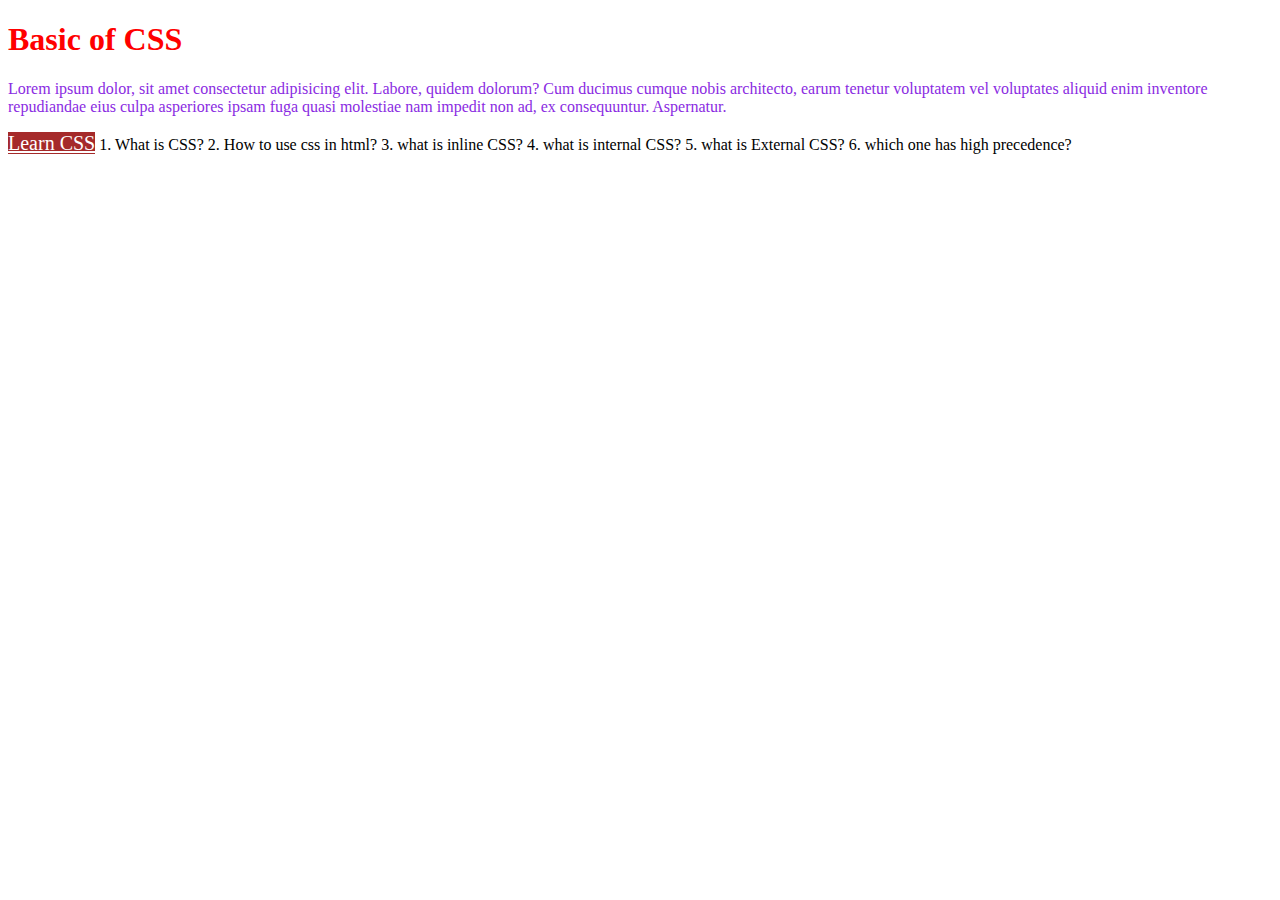
<file: 01_Basic/index.html>
<!DOCTYPE html>
<html lang="en">

<head>
    <meta charset="UTF-8">
    <meta name="viewport" content="width=device-width, initial-scale=1.0">
    <title>Basics</title>
    <!-- External CSS -->
    <link rel="stylesheet" href="style.css">

    <!-- Internal CSS -->
    <!-- <style>
        h1 {
            color: aqua;
        }
    </style> -->
</head>

<body>
    <h1>Basic of CSS</h1>
    <!-- inline css
    <p class="para" style="color: red;">
        Lorem ipsum dolor, sit amet consectetur adipisicing elit. Labore, quidem dolorum? Cum ducimus cumque nobis
        architecto, earum tenetur voluptatem vel voluptates aliquid enim inventore repudiandae eius culpa asperiores
        ipsam fuga quasi molestiae nam impedit non ad, ex consequuntur. Aspernatur.
    </p> -->
    <p class="para">
        Lorem ipsum dolor, sit amet consectetur adipisicing elit. Labore, quidem dolorum? Cum ducimus cumque nobis
        architecto, earum tenetur voluptatem vel voluptates aliquid enim inventore repudiandae eius culpa asperiores
        ipsam fuga quasi molestiae nam impedit non ad, ex consequuntur. Aspernatur.
    </p>
    <a href="#" id="btn" target="_blank">Learn CSS</a>
</body>

</html>

1. What is CSS?
2. How to use css in html?
3. what is inline CSS?
4. what is internal CSS?
5. what is External CSS?
6. which one has high precedence?
</file>
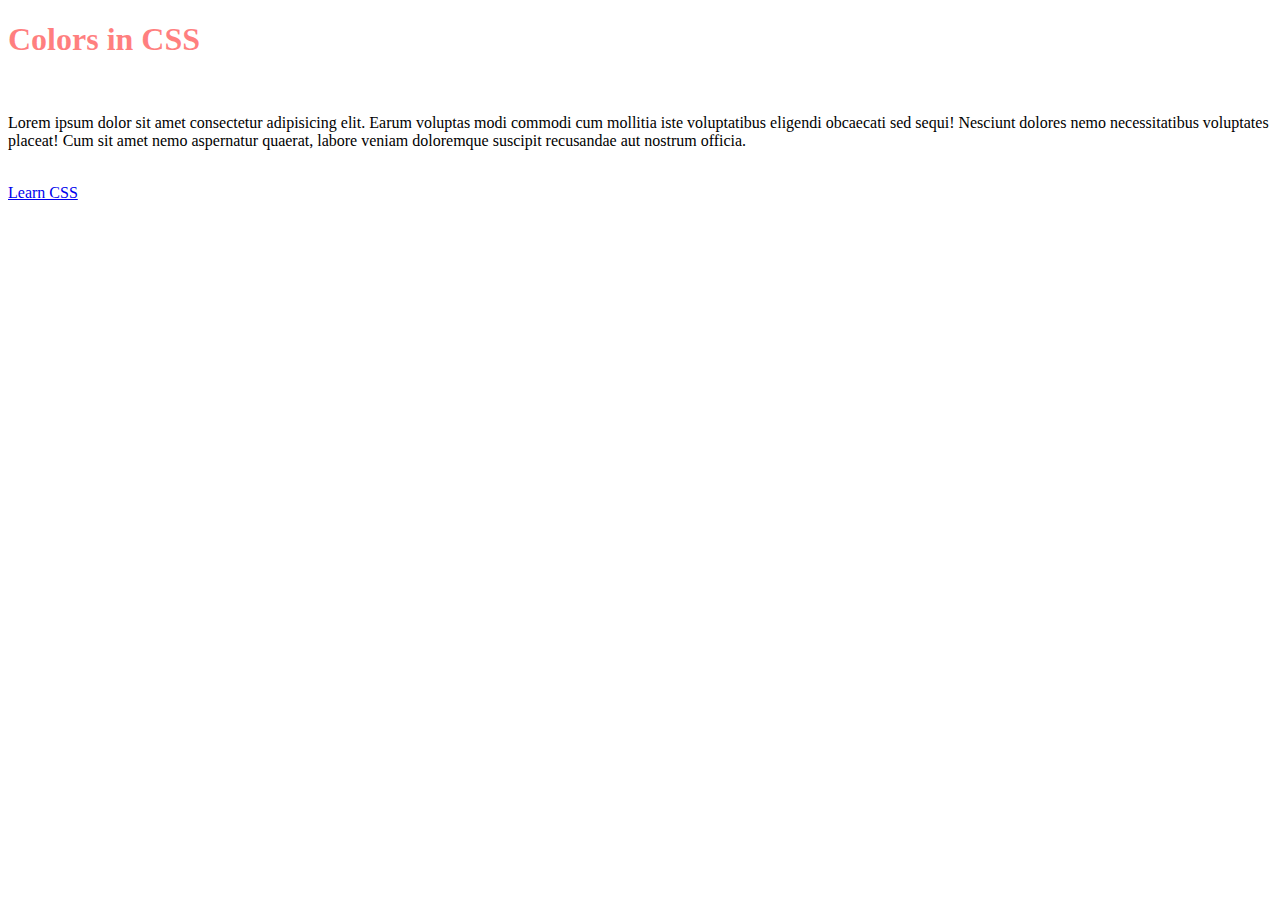
<file: 02_Colors/index.html>
<!DOCTYPE html>
<html lang="en">

<head>
    <meta charset="UTF-8">
    <meta name="viewport" content="width=device-width, initial-scale=1.0">
    <title>Colors in CSS</title>
    <link rel="stylesheet" href="style.css">
</head>

<body>
    <section class="section">
        <h1>Colors in CSS</h1>
        <br>
        <p>Lorem ipsum dolor sit amet consectetur adipisicing elit. Earum voluptas modi commodi cum mollitia iste
            voluptatibus eligendi obcaecati sed sequi! Nesciunt dolores nemo necessitatibus voluptates placeat! Cum sit
            amet nemo aspernatur quaerat, labore veniam doloremque suscipit recusandae aut nostrum officia.</p>
        <br>
        <a href="#" target="_blank" type="button">Learn CSS</a>
    </section>
</body>

</html>
</file>
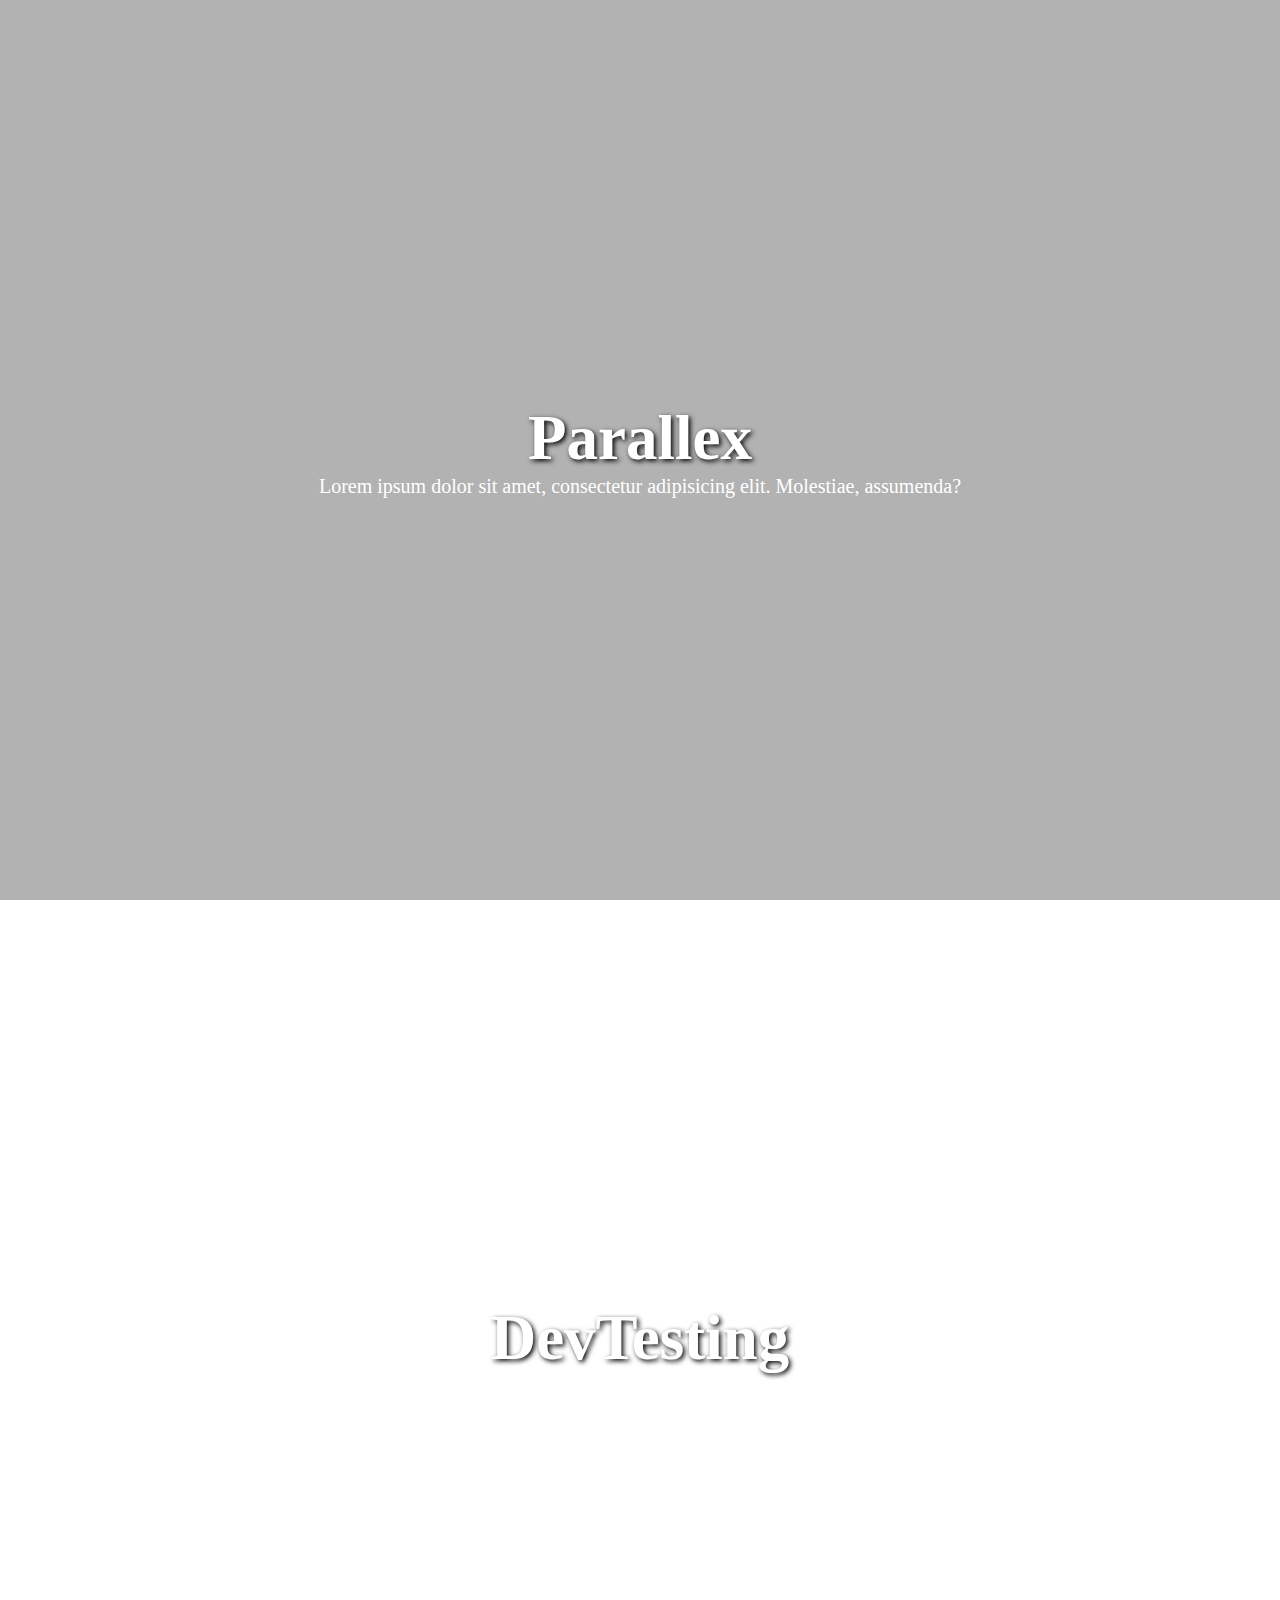
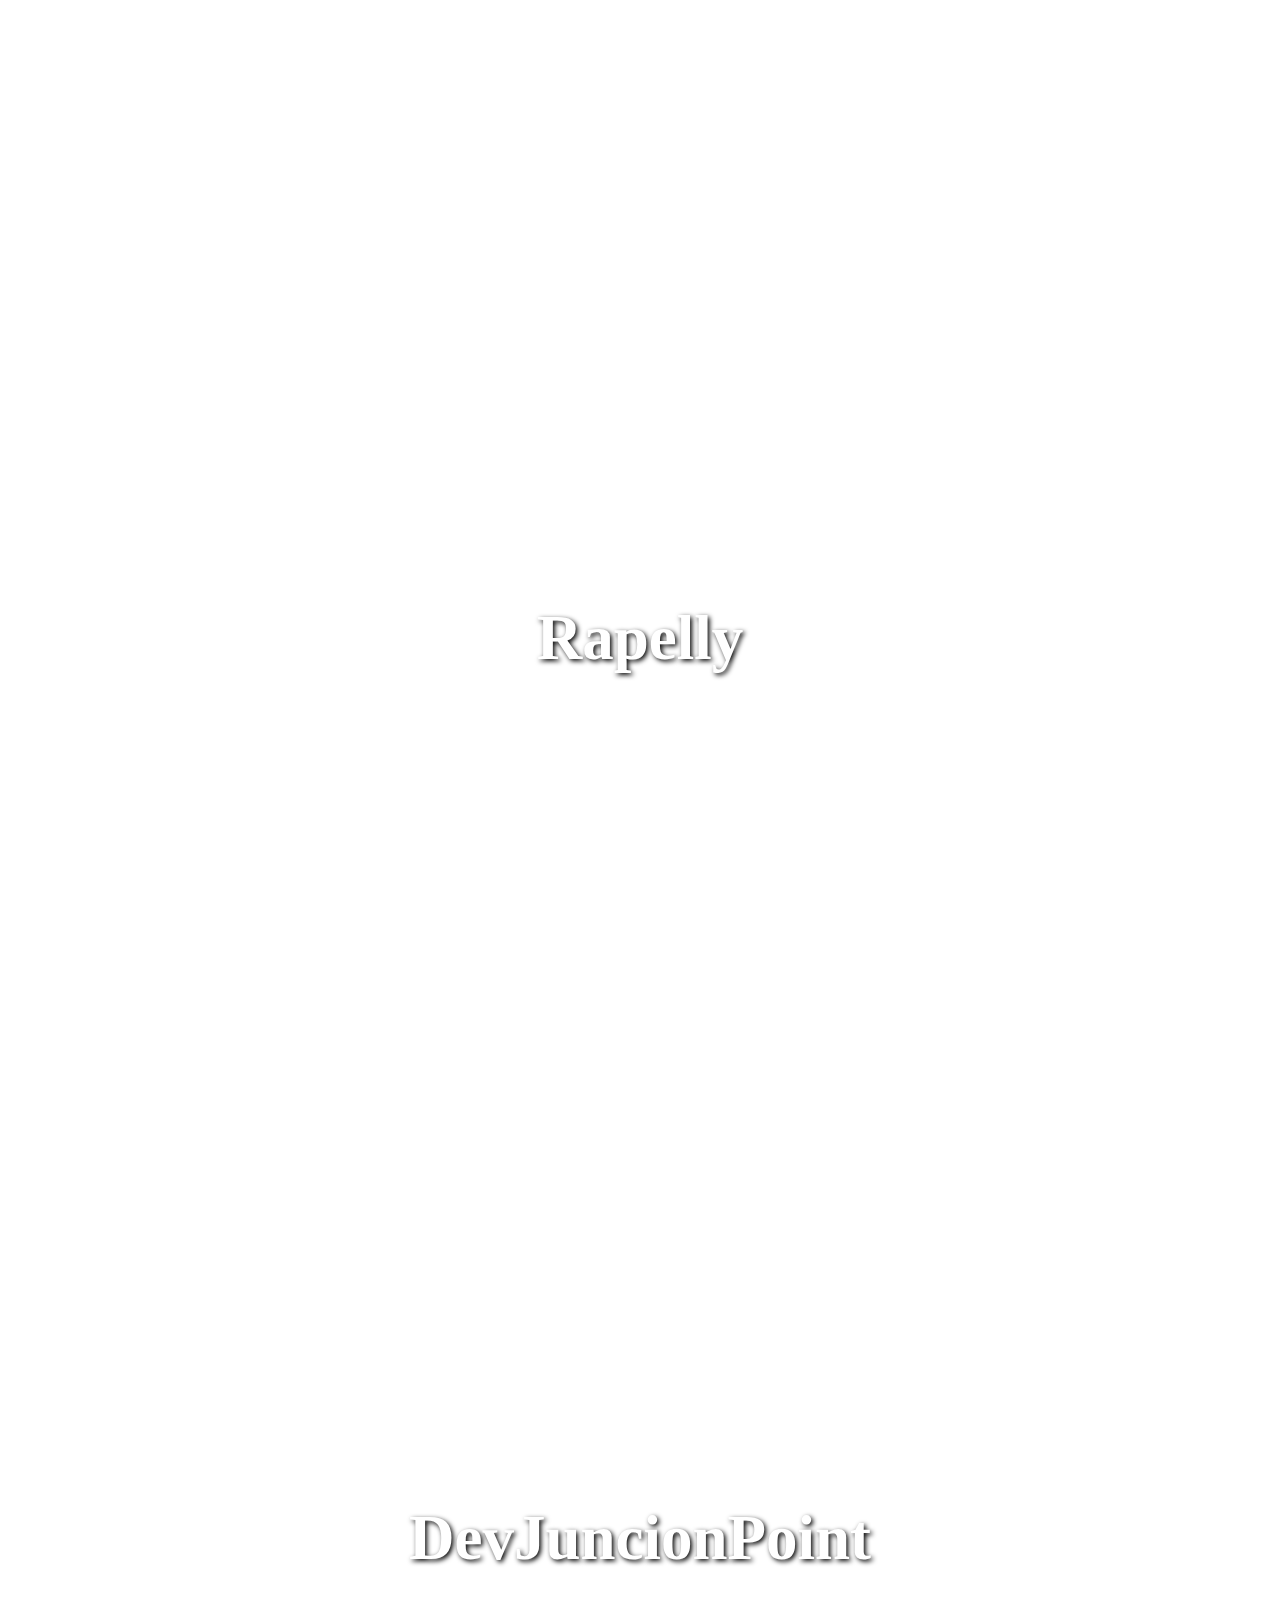
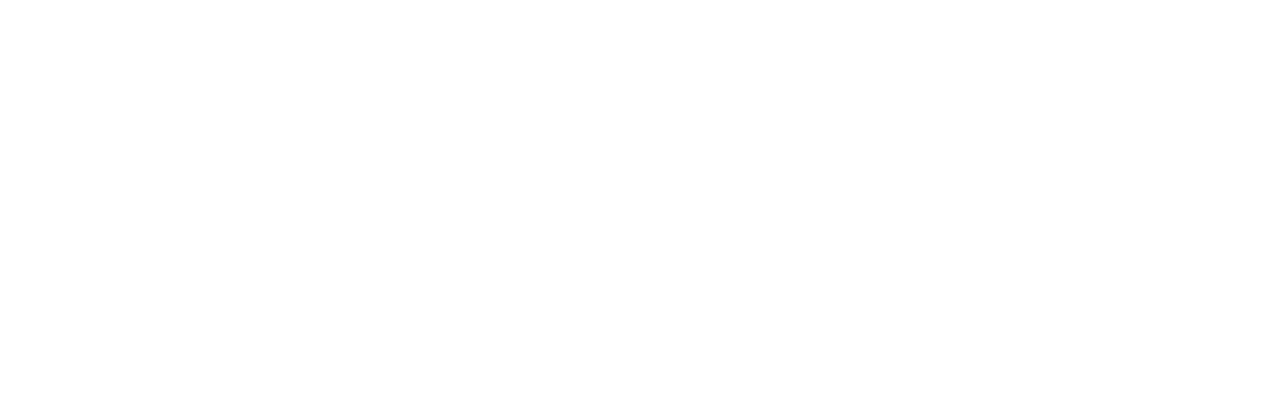
<file: 04_Mini_Project/index.html>
<!DOCTYPE html>
<html lang="en">

<head>
    <meta charset="UTF-8">
    <meta name="viewport" content="width=device-width, initial-scale=1.0">
    <title>Document</title>
    <link rel="stylesheet" href="style.css">
</head>

<body>

    <section>
        <div>
            <h2>Parallex</h2>
            <p>Lorem ipsum dolor sit amet, consectetur adipisicing elit. Molestiae, assumenda?</p>
        </div>
    </section>
    <section class="section-2">
        <div>
            <h2>DevTesting</h2>
            <p>Lorem ipsum dolor sit amet, consectetur adipisicing elit. Molestiae, assumenda?</p>
        </div>
    </section>
    <section class="section-4">
        <div>
            <h2>Rapelly</h2>
            <p>Lorem ipsum dolor sit amet, consectetur adipisicing elit. Molestiae, assumenda?</p>
        </div>
    </section>
    <section class="section-5">
        <div>
            <h2>DevJuncionPoint</h2>
            <p>Lorem ipsum dolor sit amet, consectetur adipisicing elit. Molestiae, assumenda?</p>
        </div>
    </section>
</body>

</html>
</file>
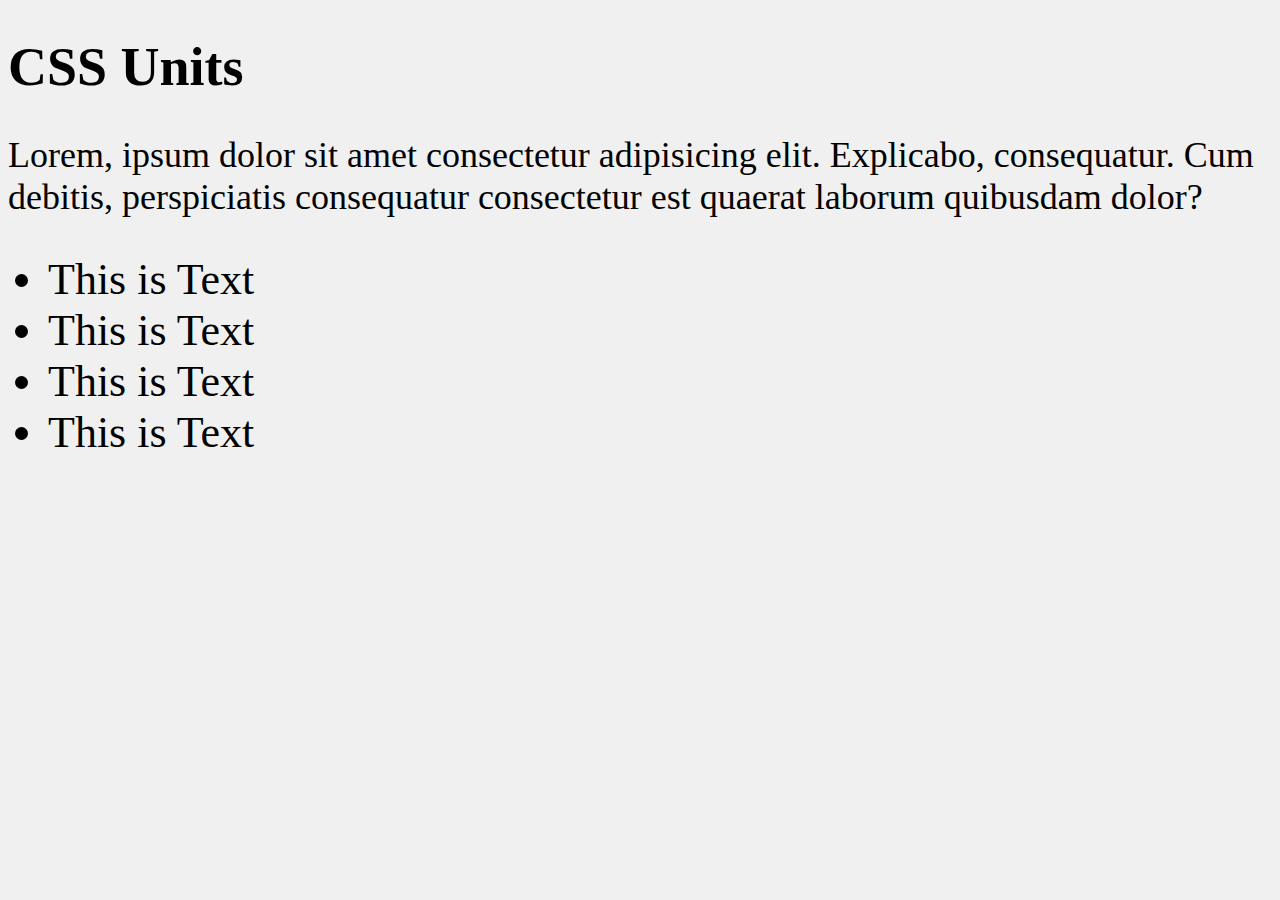
<file: 05_Units/index.html>
<!DOCTYPE html>
<html lang="en">

<head>
    <meta charset="UTF-8" />
    <meta name="viewport" content="width=device-width, initial-scale=1.0" />
    <title>CSS Units</title>
    <link rel="stylesheet" href="style.css" />
</head>

<body>
    <h1>CSS Units</h1>
    <p>
        Lorem, ipsum dolor sit amet consectetur adipisicing elit. Explicabo, consequatur. Cum debitis, perspiciatis
        consequatur consectetur est quaerat laborum quibusdam dolor?
    </p>
    <div class="parent">
        <ul>
            <li>This is Text</li>
            <li>This is Text</li>
            <li>This is Text</li>
            <li>This is Text</li>
        </ul>
    </div>
</body>

</html>
</file>
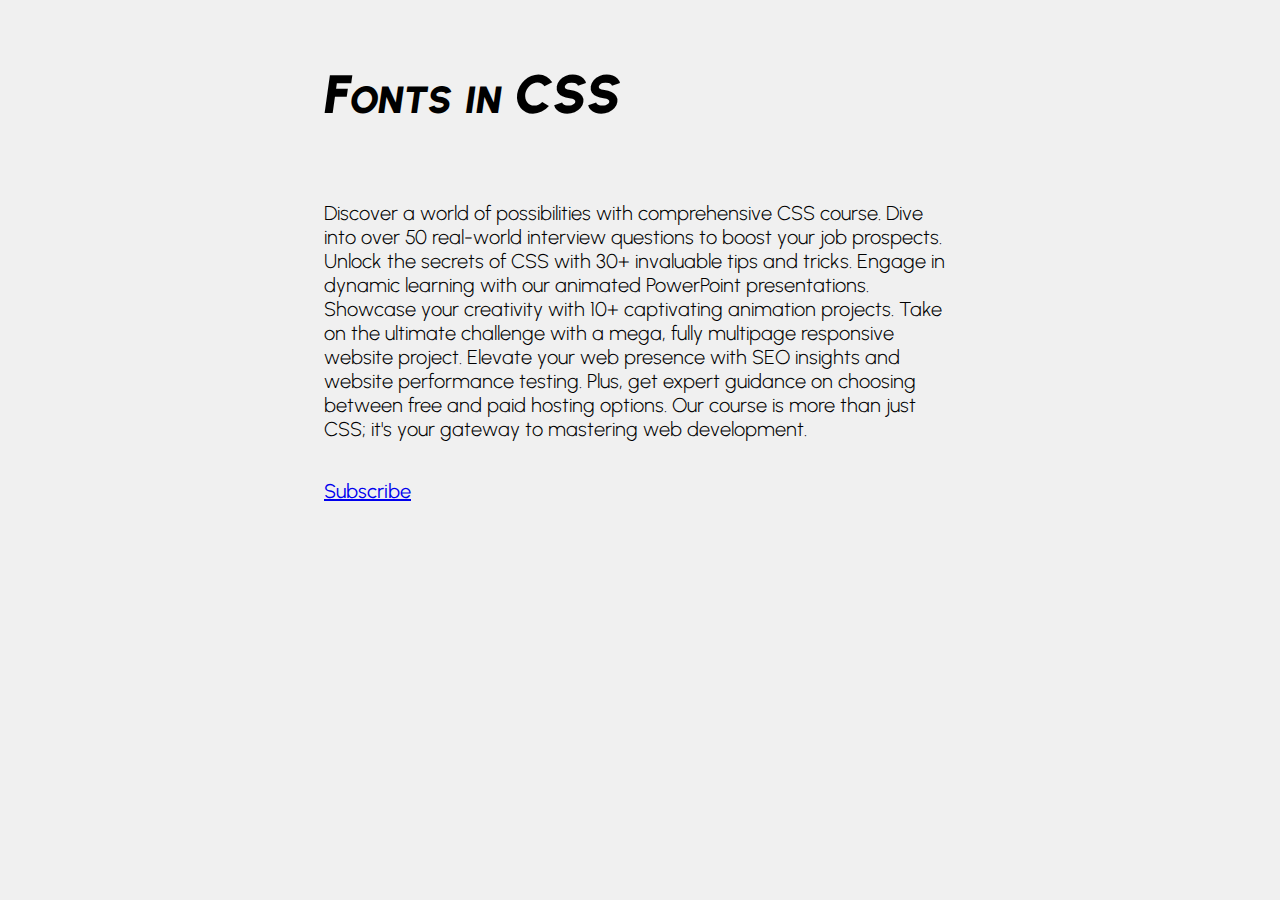
<file: 06_Fonts/index.html>
<!DOCTYPE html>
<html lang="en">

<head>
    <meta charset="UTF-8" />
    <meta name="viewport" content="width=device-width, initial-scale=1.0" />
    <link rel="preconnect" href="https://fonts.googleapis.com" />
    <link rel="preconnect" href="https://fonts.gstatic.com" crossorigin />
    <link
        href="https://fonts.googleapis.com/css2?family=Jost:wght@300;400;500;700&family=Poppins:wght@200;300;400;600&family=Quicksand:wght@300;400;500;600;700&family=Urbanist:wght@300;400;500;600;700;800;900&display=swap"
        rel="stylesheet" />

    <link rel="stylesheet" href="style.css" />
    <title>Text-in-css</title>
</head>

<body>
    <section class="hero-section">
        <br />
        <h1>Fonts in CSS</h1>
        <br />
        <p>
            Discover a world of possibilities with comprehensive CSS
            course. Dive into over 50 real-world interview questions to boost your
            job prospects. Unlock the secrets of CSS with 30+ invaluable tips and
            tricks. Engage in dynamic learning with our animated PowerPoint
            presentations. Showcase your creativity with 10+ captivating animation
            projects. Take on the ultimate challenge with a mega, fully multipage
            responsive website project. Elevate your web presence with SEO insights
            and website performance testing. Plus, get expert guidance on choosing
            between free and paid hosting options. Our course is more than just CSS;
            it's your gateway to mastering web development.
        </p>
        <br />
        <a href="#" target="_blank" type="button">Subscribe</a>
    </section>
</body>

</html>
</file>
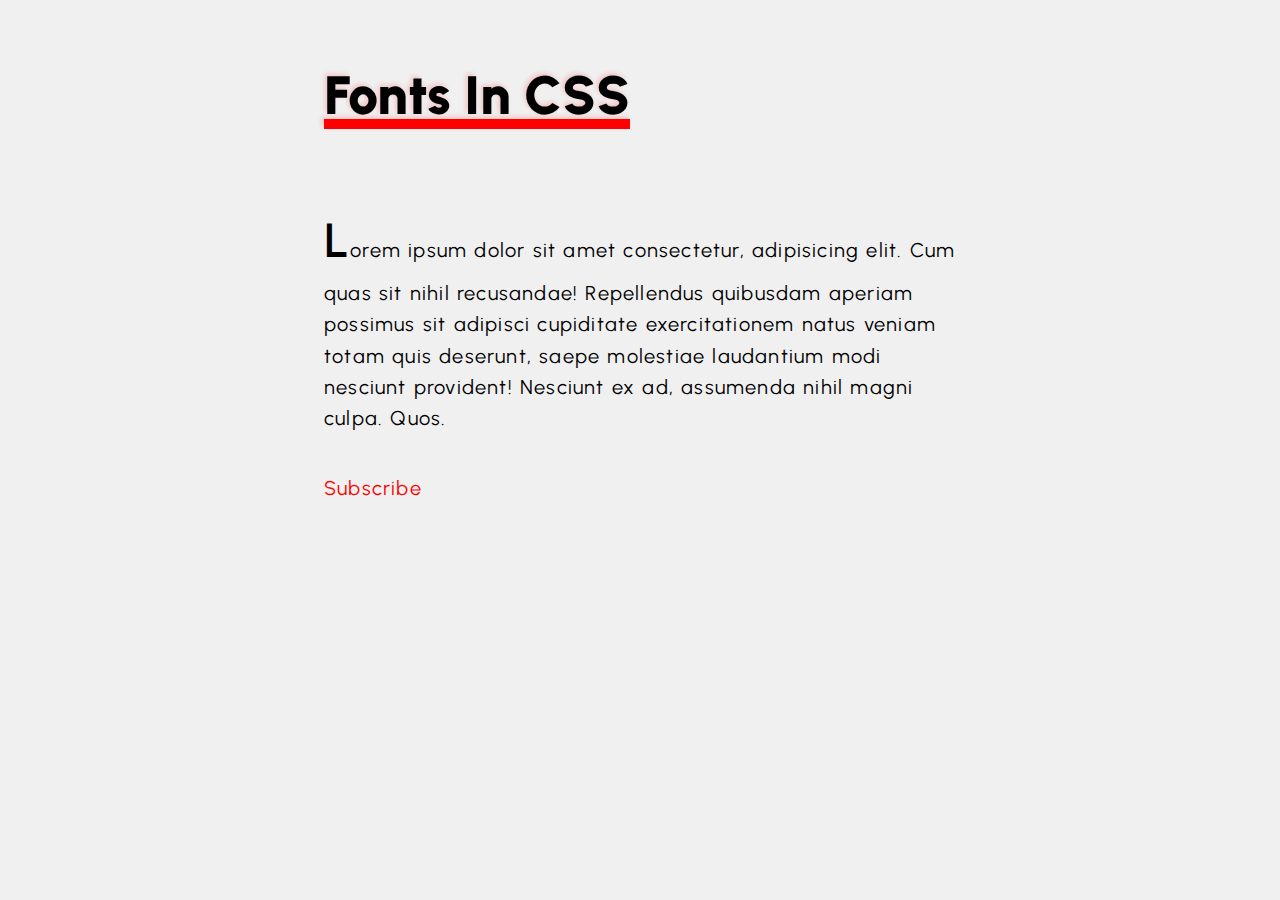
<file: 07_Text/index.html>
<!DOCTYPE html>
<html lang="en">

<head>
    <meta charset="UTF-8" />
    <meta name="viewport" content="width=device-width, initial-scale=1.0" />
    <link rel="preconnect" href="https://fonts.googleapis.com" />
    <link rel="preconnect" href="https://fonts.gstatic.com" crossorigin />
    <link
        href="https://fonts.googleapis.com/css2?family=Jost:wght@300;400;500;700&family=Poppins:wght@200;300;400;600&family=Quicksand:wght@300;400;500;600;700&family=Urbanist:wght@300;400;600;700;800;900&display=swap"
        rel="stylesheet" />
    <link rel="stylesheet" href="style.css" />
    <title>Font-in-css</title>
</head>

<body>
    <section class="hero-section">
        <br />
        <h1>Fonts in CSS</h1>
        <br />
        <p>
            Lorem ipsum dolor sit amet consectetur, adipisicing elit. Cum quas sit nihil recusandae! Repellendus
            quibusdam
            aperiam possimus sit adipisci cupiditate exercitationem natus veniam totam quis deserunt, saepe molestiae
            laudantium modi nesciunt provident! Nesciunt ex ad, assumenda nihil magni culpa. Quos.
        </p>
        <br />
        <a href="#" target="_blank" type="button">Subscribe</a>
    </section>
</body>

</html>
</file>
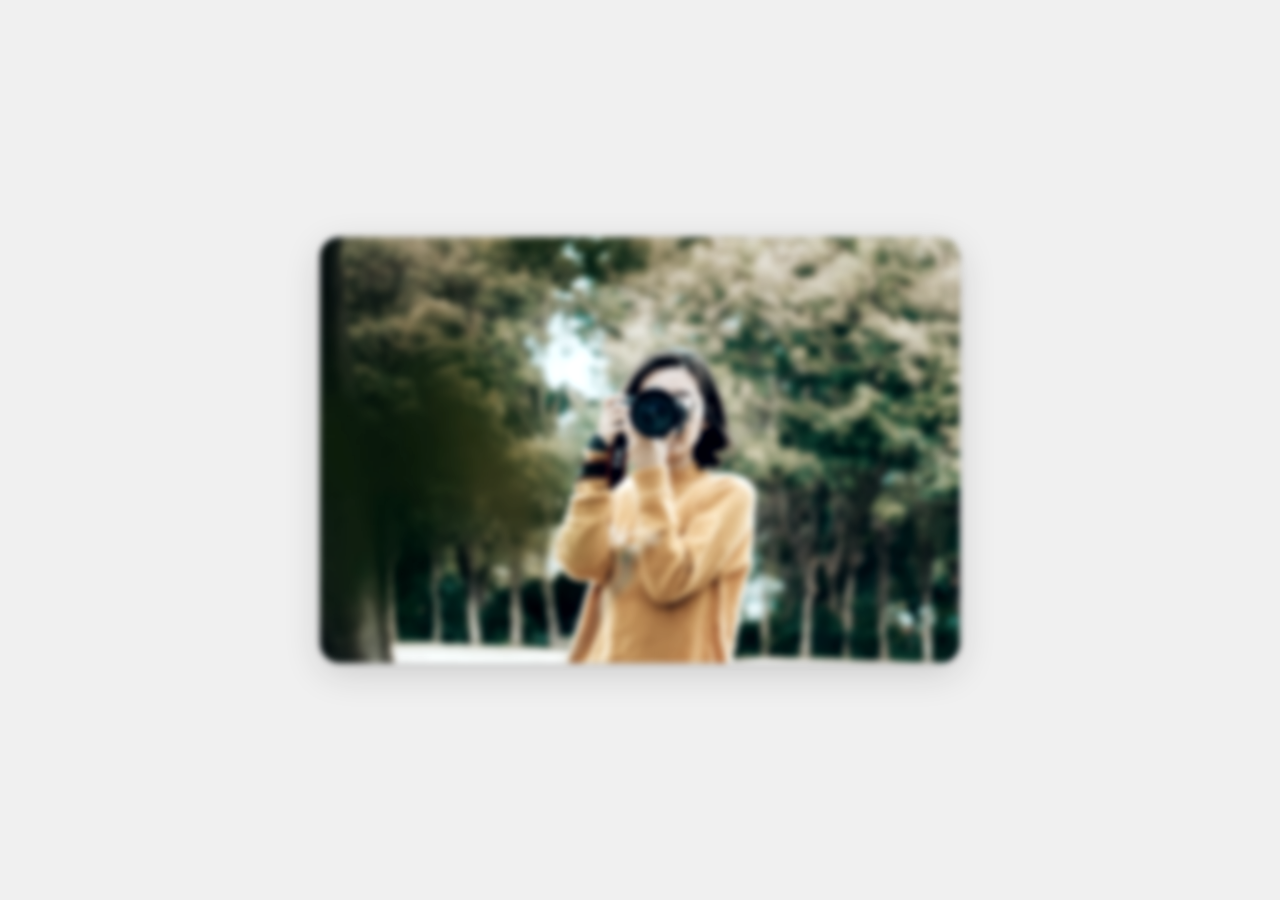
<file: 11_Filters/index.html>
<!DOCTYPE html>
<html lang="en">

<head>
    <meta charset="UTF-8" />
    <meta name="viewport" content="width=device-width, initial-scale=1.0" />
    <title>Filters In CSS</title>
    <link rel="stylesheet" href="style.css" />
</head>

<body>
    <section>
        <img src="./free-images.jpg" alt="html" />
    </section>
</body>

</html>
</file>
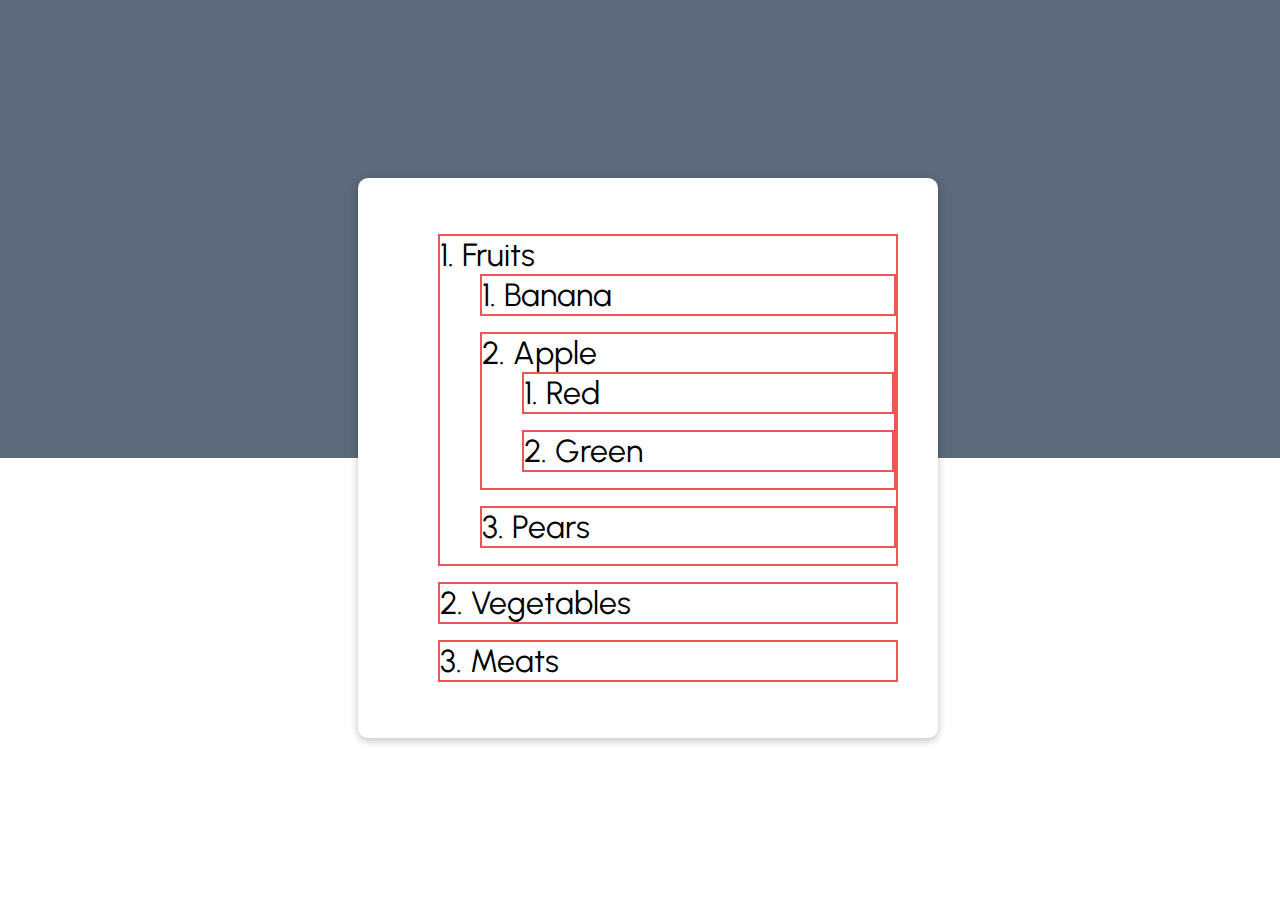
<file: 12_List/index.html>
<!DOCTYPE html>
<html lang="en">

<head>
    <meta charset="UTF-8" />
    <meta name="viewport" content="width=device-width, initial-scale=1.0" />
    <title>List in CSS</title>
    <link rel="preconnect" href="https://fonts.googleapis.com" />
    <link rel="preconnect" href="https://fonts.gstatic.com" crossorigin />
    <link
        href="https://fonts.googleapis.com/css2?family=Jost:wght@300;400;500;700&family=Poppins:wght@200;300;400;600&family=Quicksand:wght@300;400;500;600;700&family=Urbanist:wght@300;400;600;700;800;900&display=swap"
        rel="stylesheet" />
    <link rel="stylesheet" href="style.css" />
</head>

<body>
    <section>
        <div class="lists">
            <ul>
                <li>
                    fruits
                    <ol>
                        <li>banana</li>
                        <li>
                            apple
                            <ul>
                                <li>red</li>
                                <li>green</li>
                            </ul>
                        </li>
                        <li>pears</li>
                    </ol>
                </li>
                <li>vegetables</li>
                <li>meats</li>
            </ul>
        </div>
    </section>
</body>

</html>
</file>
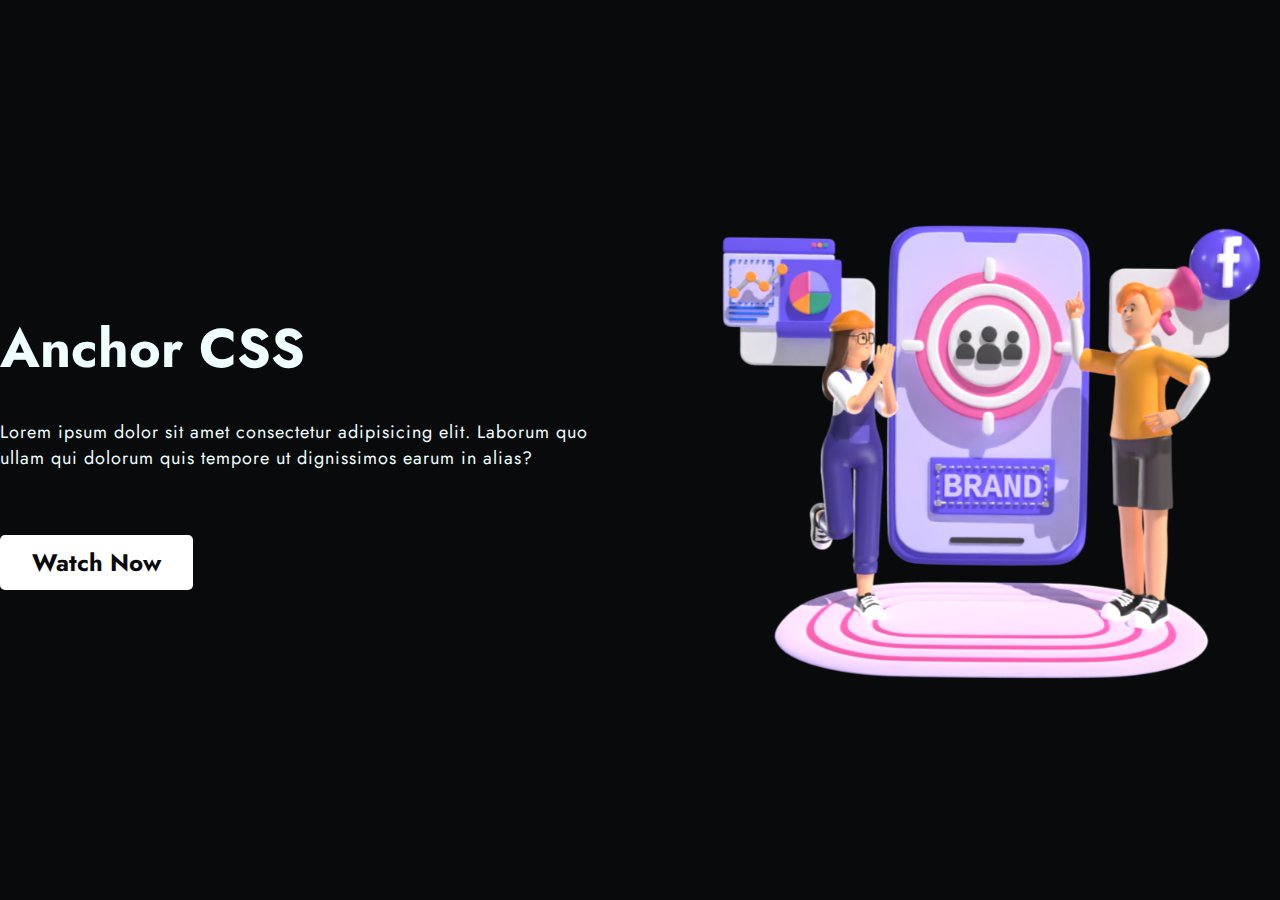
<file: 13_Anchor/index.html>
<!DOCTYPE html>
<html lang="en">

<head>
    <meta charset="UTF-8" />
    <meta name="viewport" content="width=device-width, initial-scale=1.0" />
    <title>ANCHOR STYLING</title>
    <link rel="preconnect" href="https://fonts.googleapis.com" />
    <link rel="preconnect" href="https://fonts.gstatic.com" crossorigin />
    <link
        href="https://fonts.googleapis.com/css2?family=Jost:wght@300;400;500;700&family=Poppins:wght@200;300;400;600&family=Quicksand:wght@300;400;500;600;700&family=Urbanist:wght@300;400;600;700;800;900&display=swap"
        rel="stylesheet" />
    <link rel="stylesheet" href="style.css" />
</head>

<body>
    <section class="hero-section">
        <div class="container">
            <div class="grid grid-two-column">
                <div class="hero-content">
                    <h1>Anchor CSS</h1>
                    <p>
                        Lorem ipsum dolor sit amet consectetur adipisicing elit. Laborum quo ullam qui dolorum quis
                        tempore ut dignissimos earum in alias?
                    </p>
                    <a href="#" target="_blank">
                        watch now
                    </a>
                </div>
                <div class="hero-image">
                    <figure>
                        <img src="./hero.png" alt="background" />
                    </figure>
                </div>
            </div>
        </div>
    </section>
</body>

</html>
</file>
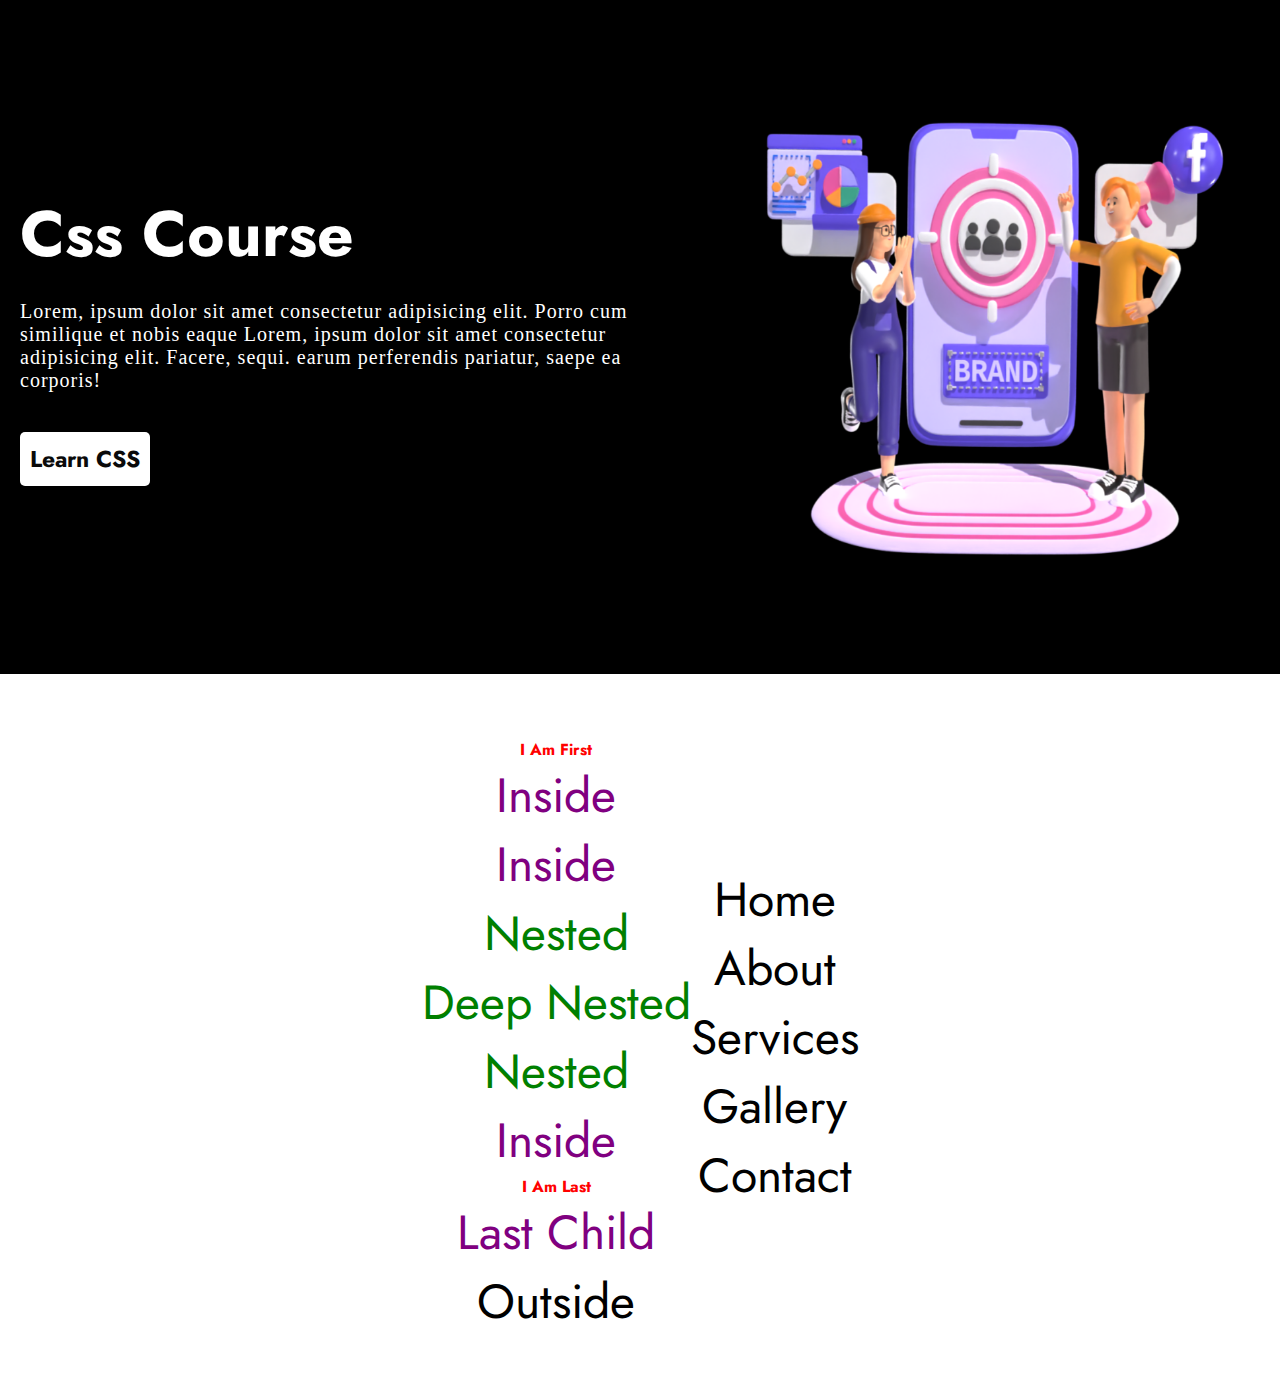
<file: 14_Combinator/index.html>
<!DOCTYPE html>
<html lang="en">

<head>
    <meta charset="UTF-8">
    <meta name="viewport" content="width=device-width, initial-scale=1.0">
    <title>COMBINATORS</title>
    <link rel="preconnect" href="https://fonts.googleapis.com" />
    <link rel="preconnect" href="https://fonts.gstatic.com" crossorigin />
    <link
        href="https://fonts.googleapis.com/css2?family=Jost:wght@300;400;500;700&family=Poppins:wght@200;300;400;600&family=Quicksand:wght@300;400;500;600;700&family=Urbanist:wght@300;400;600;700;800;900&display=swap"
        rel="stylesheet" />
    <link rel="stylesheet" href="style.css" />
</head>

<body>
    <section class="header-section">
        <div class="container">
            <div class="grid grid-two-column">
                <div class="hero-contain">
                    <h1>css course</h1>
                    <p>Lorem, ipsum dolor sit amet consectetur adipisicing elit. Porro cum similique et nobis eaque
                        Lorem, ipsum dolor sit amet consectetur adipisicing elit. Facere, sequi.
                        earum perferendis pariatur, saepe ea corporis!</p>
                    <a href="#">Learn CSS</a>
                </div>
                <div class="hero-image">
                    <figure>
                        <img src="./hero.png" alt="image">
                    </figure>
                </div>
            </div>
        </div>
    </section>
    <section class="hero-section section-elements">
        <div class="container">
            <div class="grid grid-two-column">
                <div class="content-1">
                    <ul>
                        <p>I am First</p>
                        <li>inside</li>
                        <li>
                            inside
                            <ol>
                                <li>nested</li>
                                <ul>
                                    <li>deep nested</li>
                                </ul>
                                <li>nested</li>
                            </ol>
                        </li>
                        <li>inside</li>
                        <p>I am Last</p>
                        <li>last child</li>
                    </ul>
                    <li>outside</li>
                </div>
                <div class="content-2">
                    <ul class="testing">
                        <li class="p-class">Home</li>
                        <li class="p-class">About</li>
                        <li class="p-class">Services</li>
                        <li class="p-class">Gallery</li>
                        <li class="p-class">contact</li>
                    </ul>
                </div>
            </div>
        </div>
    </section>
</body>

</html>
</file>
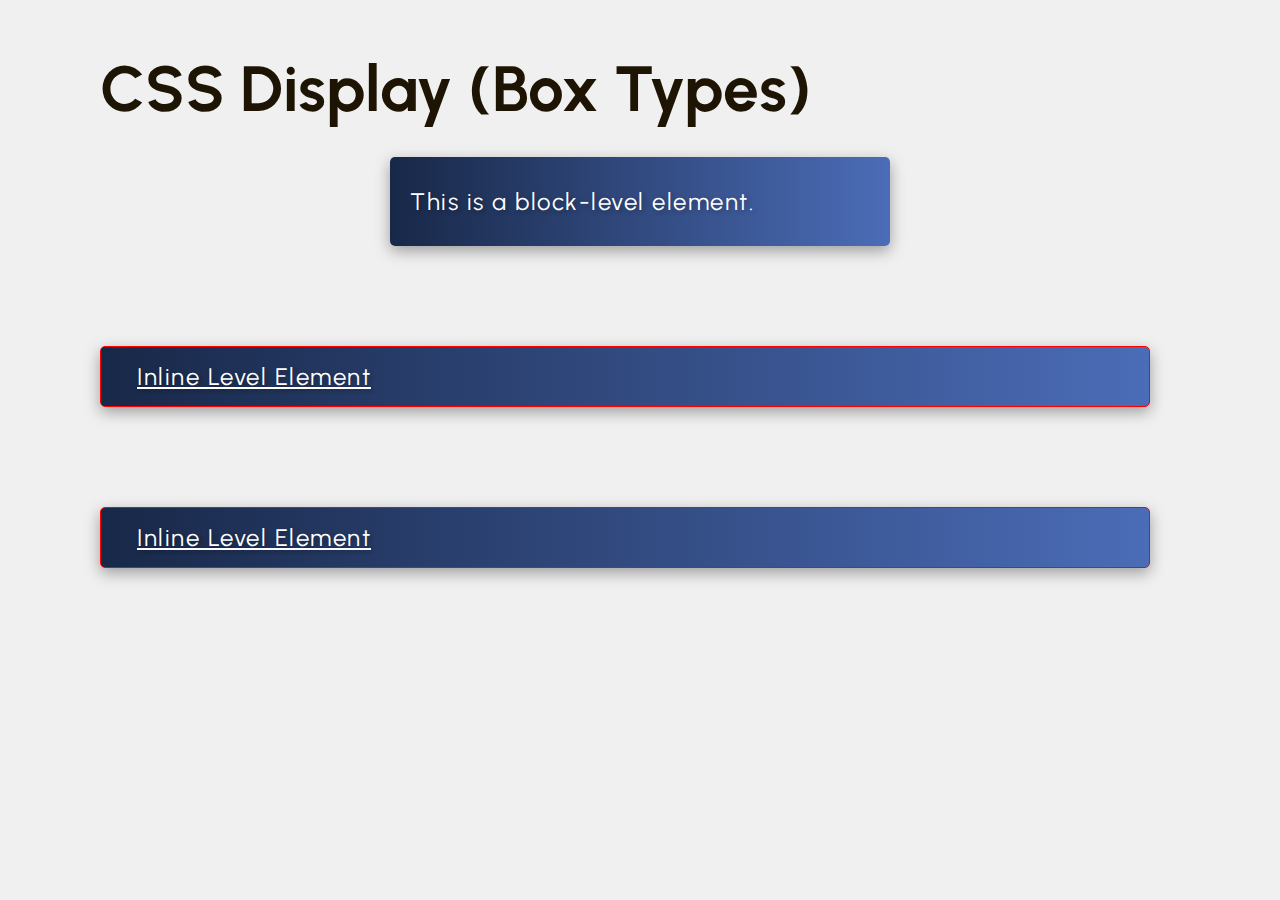
<file: 15_Display/index.html>
<!DOCTYPE html>
<html lang="en">

<head>
    <meta charset="UTF-8" />
    <meta name="viewport" content="width=device-width, initial-scale=1.0" />
    <title>Display-CSS</title>
    <link rel="preconnect" href="https://fonts.googleapis.com" />
    <link rel="preconnect" href="https://fonts.gstatic.com" crossorigin />
    <link
        href="https://fonts.googleapis.com/css2?family=Jost:wght@300;400;500;700&family=Poppins:wght@200;300;400;600&family=Quicksand:wght@300;400;500;600;700&family=Urbanist:wght@300;400;600;700;800;900&display=swap"
        rel="stylesheet" />
    <link rel="stylesheet" href="style.css" />
</head>

<body>
    <section>
        <h1 id="main-heading">CSS Display (Box Types)</h1>
        <div>
            <p>This is a block-level element.</p>
            <p>This is a block-level element.</p>
            <a href="#">Inline Level Element</a>
            <a href="#">Register Now</a>
            <!-- <br /> -->
            <a class="inline-block-elem" href="#">Inline Level Element</a>
            <a class="inline-block-elem" href="#">Register Now</a>
        </div>
    </section>
</body>

</html>
</file>
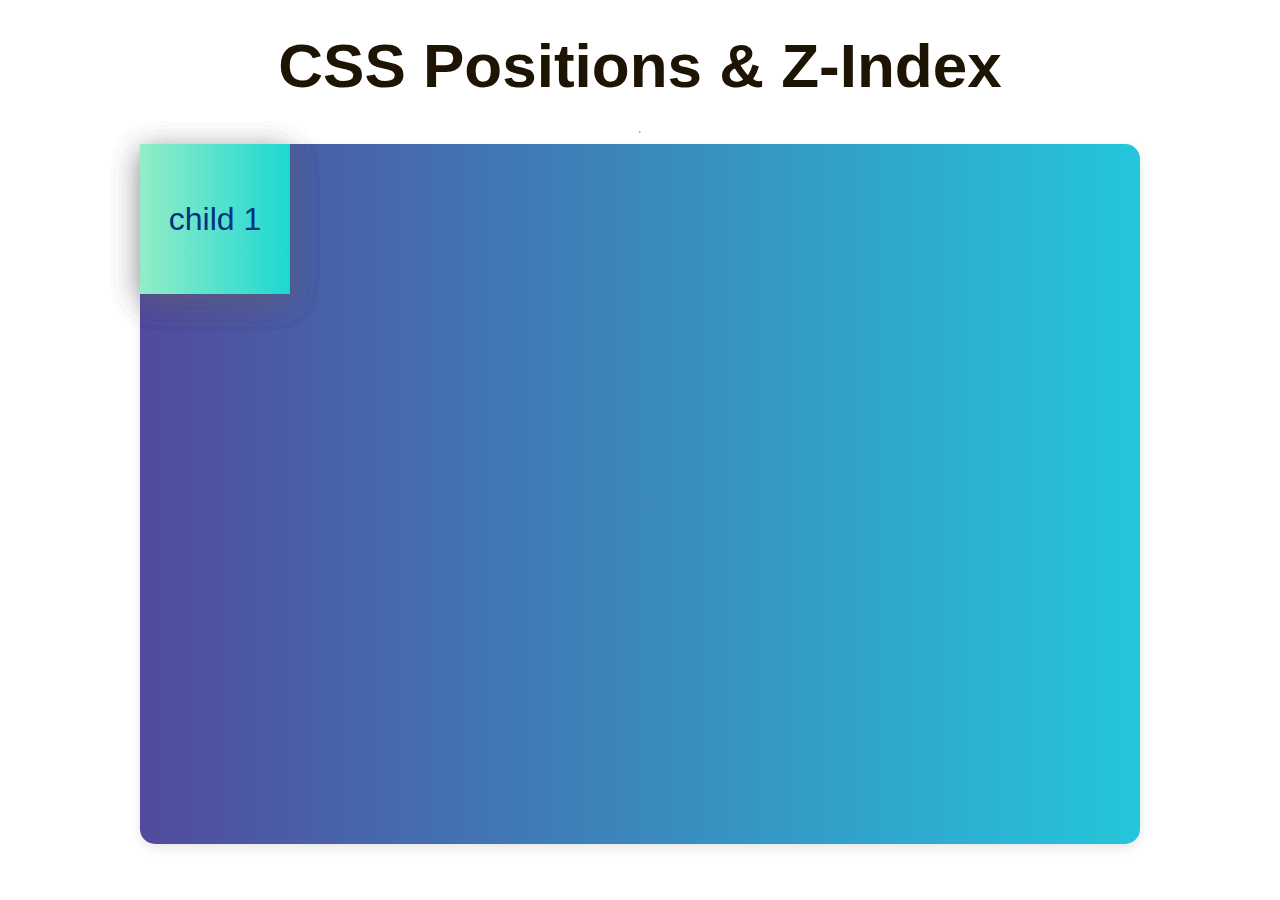
<file: 17_z-index/index.html>
<!DOCTYPE html>
<html lang="en">

<head>
    <meta charset="UTF-8" />
    <meta name="viewport" content="width=device-width, initial-scale=1.0" />
    <title>Z-Index in CSS</title>
    <link rel="stylesheet" href="style.css" />
</head>

<body>
    <h1 id="main-heading">CSS Positions & Z-Index</h1>
    <hr />
    <br />
    <section class="parent-div">
        <div class="child child-1">child 1</div>
        <div class="child child-2">child 2</div>
        <div class="child child-3">child 3</div>
        <div class="child child-4">child 4</div>
    </section>
</body>

</html>
</file>
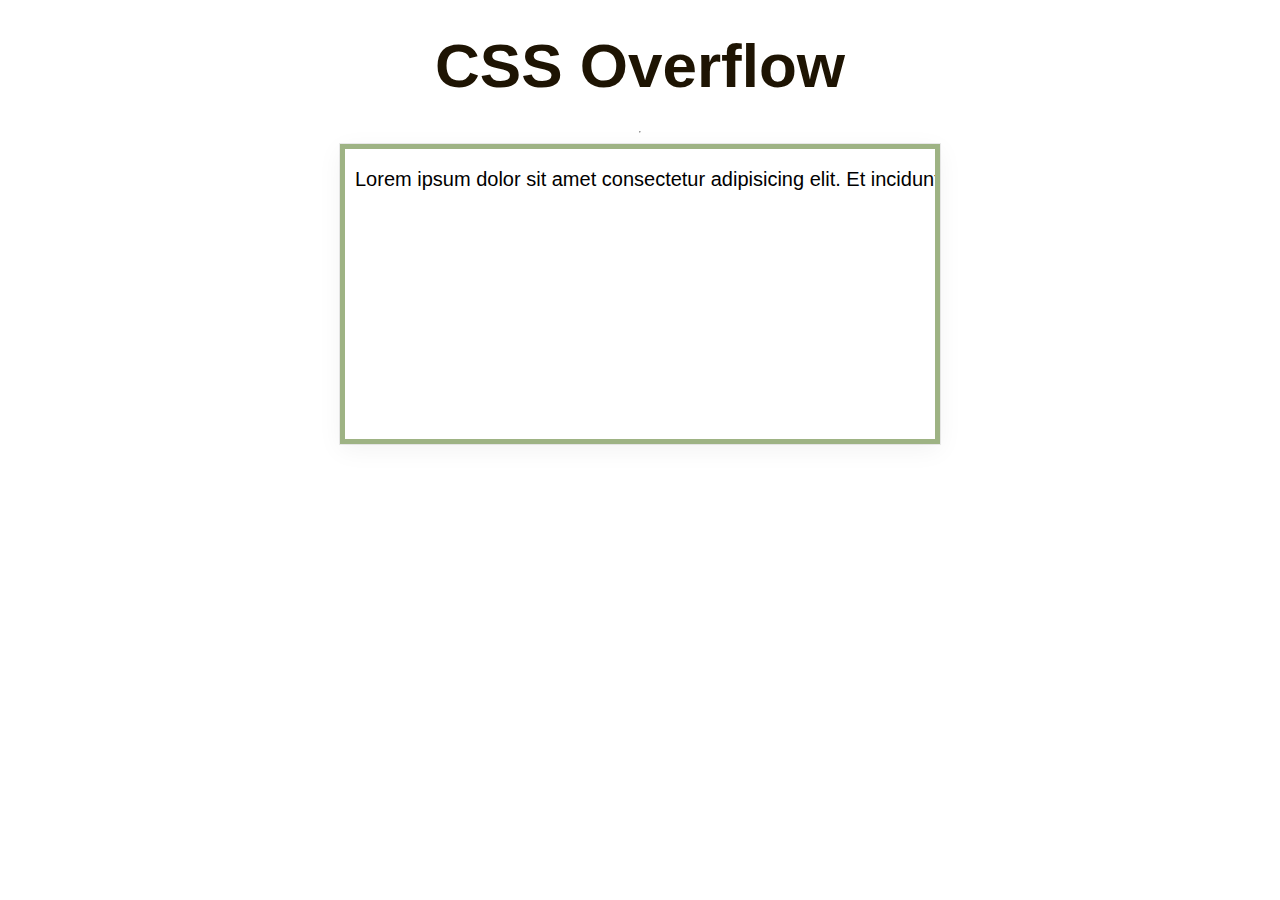
<file: 18_Overflow/index.html>
<!DOCTYPE html>
<html lang="en">

<head>
    <meta charset="UTF-8" />
    <meta name="viewport" content="width=device-width, initial-scale=1.0" />
    <title>Document</title>
    <link rel="stylesheet" href="style.css" />
</head>

<body>
    <h1 id="main-heading">CSS Overflow</h1>
    <hr />
    <br />
    <section>
        <div class="overflow-div">
            <p>
                Lorem ipsum dolor sit amet consectetur adipisicing elit. Et incidunt earum laborum eius soluta quas,
                doloremque obcaecati id, quisquam expedita iusto, itaque fugiat consequatur sequi. Adipisci temporibus,
                ipsa officia voluptas, quos fugiat saepe provident sit non modi enim repellendus doloribus beatae, eum
                omnis illum suscipit nam commodi aliquid perferendis sequi?
            </p>
        </div>
        <br />
        <!-- <div class="overflow-div-2">
        <p>
          Lorem ipsum dolor sit amet consectetur adipisicing elit. Et incidunt earum laborum eius soluta quas, doloremque obcaecati id, quisquam expedita iusto, itaque fugiat consequatur sequi. Adipisci temporibus, ipsa officia voluptas, quos fugiat saepe provident sit non modi enim repellendus doloribus beatae, eum omnis illum suscipit nam commodi aliquid perferendis sequi?
        </p>
      </div> -->
    </section>
</body>

</html>

<!-- Best use case of it -->
</file>
<file: 01_Basic/style.css>
/* Tag selector */

h1 {
    color: red;
}

/* Class selector */
.para {
    color: blueviolet;
}

/* ID selector */
#btn {
    background-color: brown;
    color: white;
    font-size: 20px;
}

/* psudeo selector */

#btn:hover {
    background-color: black;
    color: white;
}

h1:hover {
    color: black;
}
</file>
<file: 02_Colors/style.css>
/** ------------------------------------- -->
/**  COLORS IN CSS  
/** ---------------------------------------- -->

/*? Color Properties: CSS provides several ways to define colors. You can use named colors (e.g., "red"), hexadecimal values (e.g., "#FF5733"), RGB values (e.g., "rgb(255, 87, 51)"), or HSL values. Understanding how to apply colors to text and backgrounds is essential for creating visually appealing designs. */

/** ------------------------------------ -->
/**  Notes: Colors using Various Notations
/** ------------------------------------ -->

/*? Named Colors: You can use named colors, which are predefined color keywords. */

h1 {
    color: red;
}

p {
    color: blue;
}

/*? RGB Colors: RGB (Red, Green, Blue) values allow you to define colors by specifying the amount of red, green, and blue in the color. */

h1 {
    color: red;
    color: rgb(255, 0, 0);
}

p {
    color: blue;
    color: rgb(0, 0, 255);
}

/*? RGBA Colors: RGBA is similar to RGB but includes an alpha channel for opacity control. */
/* alpha - 0 - 1 */

h1 {
    color: rgba(255, 0, 0, 1);
}

p {
    color: rgba(0, 0, 255, 0.5);
}

/*? Hexadecimal Colors: You can specify colors using hexadecimal values. */

h1 {
    color: #ff0000;
}

p {
    color: #ccc;
}

/** ------------------------------------ -->
/**  MORE ON COLORS
/** ------------------------------------ -->

/*? HSL Colors: HSL (Hue, Saturation, Lightness) values provide a way to specify colors based on their hue, saturation, and lightness. */
h1 {
    color: hsla(15, 100%, 50%, 0.944);
}

p {
    color: hsl(226, 84%, 17%);
}

/*? HSLA Colors: Similar to HSL, HSLA includes an alpha channel for opacity control. */

h1 {
    color: hsl(0, 100%, 50%, 0.5);
}

p {
    color: hsl(226, 84%, 17%, 0.8);
}

/** ------------------------------------- -->
/**  INTERVIEW QUESTIONS  
/** ---------------------------------------- -->

/*? 1: What is the difference between rgb() and rgba() color notations in CSS? */
/* rgb() notation specifies a color using the red, green, and blue channels without transparency.
rgba() notation is an extension of rgb() and includes an additional alpha channel to specify transparency. It stands for "red, green, blue, alpha.  */

/*? 2: How can you make the text color of an element fully transparent using CSS? Provide an example. */
h1 {
    /* color: rgba(255, 0, 0, 0); */
    /* color: transparent; */
}

/*? 3: How can you set the text color of an element to match the current color of another CSS property within the same element? */

.hero-section {
    color: rgb(17, 104, 212);
}

p {
    color: currentColor;
}
</file>
<file: 04_Mini_Project/style.css>
* {
    margin: 0;
    padding: 0;
    box-sizing: border-box;
}

section {
    width: 100%;
    height: 100vh;
    display: grid;
    place-items: center;
    text-align: center;
    background-image: linear-gradient(rgba(0, 0, 0, 0.3),
            rgba(0, 0, 0, 0.3)),
        url("https://images.pexels.com/photos/6146978/pexels-photo-6146978.jpeg?auto=compress&cs=tinysrgb&w=600");
    background-repeat: no-repeat;
    background-size: 100% auto;
    background-attachment: fixed;
}

.section-2 {
    background-image: linear-gradient(rgba(0, 0, 0, 0.3),
            rgba(0, 0, 0, 0.3)),
        url("https://images.pexels.com/photos/5212700/pexels-photo-5212700.jpeg?auto=compress&cs=tinysrgb&w=1260&h=750&dpr=1");
    background-repeat: no-repeat;
    background-size: 100% auto;
}

.section-4 {
    background-image: linear-gradient(rgba(0, 0, 0, 0.3),
            rgba(0, 0, 0, 0.3)),
        url("https://images.pexels.com/photos/8535230/pexels-photo-8535230.jpeg?auto=compress&cs=tinysrgb&w=600");
    background-repeat: no-repeat;
    background-size: 100% auto;
}

.section-5 {
    background-image: linear-gradient(rgba(0, 0, 0, 0.3),
            rgba(0, 0, 0, 0.3)),
        url("https://images.pexels.com/photos/4866043/pexels-photo-4866043.jpeg?auto=compress&cs=tinysrgb&w=600");
    background-repeat: no-repeat;
    background-size: 100% auto;
    background-attachment: fixed;
}

h2 {
    font-size: 63px;
    font-weight: bold;
    text-transform: capitalize;
    color: #fff;
    text-shadow: 2px 2px 5px #000;
}

p {
    font-size: 20px;
    color: #fff;
}
</file>
<file: 05_Units/style.css>
/** ------------------------------------- -->
/**  UNITS IN CSS 
/** ---------------------------------------- -->

/** Absolute Lengths:  The absolute length units are fixed and a length expressed in any of these will appear as exactly that size. */

/** Relative Lengths: Relative length units specify a length relative to another length property. Relative length units scale better between different rendering medium. */

/*? Pixels (px): px is an absolute unit of measurement in CSS, representing the smallest unit of screen space.
It provides a fixed and consistent size on all devices and screens. */

/*? Percentages (%): Percentages are relative units based on the parent element's size or the containing block.
Widely used in creating responsive layouts.
Example: width: 50%; sets an element's width to 50% of its parent's width. */

/*? Em (em): em is a relative unit that is calculated based on the font size of the parent element.
When you set an element's size in em, it's relative to the font size of its nearest parent with a specified font size. */

/*? Root Em (rem): rem is also a relative unit like em, but it's based on the font size of the root (html) element.
Using rem ensures that the size is consistent throughout the entire document, making it especially useful for responsive design. */

/** ------------------------------------- -->
/**  IMPORTANT TIPS + NOTES
/** ---------------------------------------- -->

/*? px provides fixed sizes and is not recommended for responsive design as it doesn't adapt to different screen sizes and font settings. However, it can be useful for precise control over small elements. */

/*? em is useful for relative sizing within the context of the parent element's font size. It allows for more flexible and scalable designs. */

/*? rem is the preferred choice for responsive design as it offers a consistent relative size based on the root font size. It's easier to maintain and provides better scalability. */

/** ---------------------------------------- --> */

body {
    background-color: hsl(0, 0%, 94%);
}

/*? for Pixels  */

/* h1 {
    font-size: 54px;
    color: purple;
  } */

/* p {
    font-size: 36px;
  }
  
  li {
    font-size: 44px;
  } */

/*? for Percentages  100% = 16px  */
/* 1px = 6.25% */

/* h1 {
    font-size: 337.5%;
  }
  
  p {
    font-size: 225%;
  }
  
  li {
    font-size: 275%;
  } */

/*? for 1 em  = 16px */

h1 {
    font-size: 3.374em;
}

p {
    font-size: 2.25em;
}

.parent {
    font-size: 10px;
}

/* 1em = 10px */

li {
    font-size: 2.75em;
}

/*? for 1 rem = we can specify the font size of our will */
/* we need 1rem = 10px, it makes our life easy  */

/* 16px = 100%;
  1px = 6.25%;
  10px = 62.5% */

html {
    font-size: 62.5%;
}

/* 1rem = 10px ; */
h1 {
    font-size: 5.4rem;
}

p {
    font-size: 3.6rem;
}

/* .parent {
    font-size: 20px;
  } */

li {
    font-size: 4.4rem;
}

/** ------------------------------------- -->
  /**  INTERVIEW QUESTIONS
  /** ---------------------------------------- -->
  
  /*? 1: What is the main difference between em and rem units in CSS? */

/*? 2: How does using rem units in your CSS benefit a responsive web design?  ⭐⭐⭐ */

/*? 3: Can you explain how the font-size property in em units works when nested within parent elements with different font sizes? */
</file>
<file: 06_Fonts/style.css>
/** ------------------------------------- -->
/**  FONT PROPERTIES IN CSS  
/** ---------------------------------------- -->

/*? Font Family:- The `font-family` property allows you to specify the font used for text. */

/*? Font Size:- The `font-size` property controls the size of text. */
/* - You can use various units like pixels (`px`), ems (`em`), percentages (%), or keywords (e.g., `small`, `medium`, `large`) to set the size. */

/*? Font Weight:- The `font-weight` property defines the thickness of text characters, ranging from `100` (thin) to `900` (bold). */

/*? Font Style:- The `font-style` property allows you to apply styles like italic to text. */
/* - Common values include `normal` (default), `italic`, and `oblique`. */

/*? Font Variant:- The `font-variant` property is used to control the appearance of text characters by modifying their variant forms. */
/* value: normal, small-caps */

@import url("https://fonts.googleapis.com/css2?family=Jost:wght@300;400;500;700&family=Poppins:wght@200;300;400;600&family=Quicksand:wght@300;400;500;600;700&family=Urbanist:wght@300;400;500;600;700;800;900&display=swap");

/* @font-face {
    font-family: "Font";
    src: url("./font/Fortune.otf") format("OpenType");
} */

body {
    background-color: hsl(0, 0%, 94%);
    display: grid;
    place-items: center;
}

.hero-section {
    width: 50%;
}

h1 {
    font-family: Georgia, "Times New Roman", Times, serif;
    font-family: "Urbanist", sans-serif;
    /* font-family: "Font", "Urbanist", sans-serif; */
    font-size: 54px;
    font-weight: 900;
    font-style: italic;
    font-variant: small-caps;
}

p {
    font-family: "Urbanist", sans-serif;
    font-size: 20px;
    font-weight: 300;
}

a {
    font-family: "Urbanist", sans-serif;
    font-size: 20px;
}

/** ------------------------------------- -->
/**  Interview Question + CSS3 Property
/** ---------------------------------------- -->

/*? 1: How to add custom fonts in CSS? */
/* To add custom fonts in CSS, you can use the @font-face rule, which allows you to define and include custom fonts in your web pages.  */

/*? 2: What is fallback fonts? Why is it important to include fallback fonts in your CSS font stack, and how do you specify them? */
/* Including fallback fonts in your CSS font stack is important for ensuring that text remains legible on a variety of devices and browsers. If the preferred font is not available on a user's device, the browser will attempt to use the fallback fonts you specify. This helps maintain a consistent and readable design. */

/* font-family: "Preferred Font", Fallback1, Fallback2, sans-serif; */

/** ------------------------------------- -->
/**  Notes + Tips
/** ---------------------------------------- -->

/*? Common font formats and their corresponding format values are: */
/* TrueType Font (.ttf): format('truetype') or format('opentype')
WOFF Font (.woff): format('woff')
WOFF2 Font (.woff2): format('woff2')
Embedded OpenType Font (.eot): format('embedded-opentype')
SVG Font (.svg): format('svg')  */
</file>
<file: 07_Text/style.css>
/** ------------------------------------- -->
/**  TEXT PROPERTIES IN CSS  
/** ---------------------------------------- -->

/*?  Text Alignment:- The `text-align` property controls the horizontal alignment of text within an element's box.
- Common values are `left`, `center`, `right`, and `justify`. */

/*? Text Decoration:- The `text-decoration` property allows you to add decorations like underlines, overlines, or line-through to text. */

/* - text-decoration-line
    - The text-decoration-line property specifies which type of line should be used as decoration for text, such as underline, overline, line-through, or none.
- text-decoration-color
    - The text-decoration-color property sets the color of the text decoration lines, like underlines or overlines.

- text-decoration-style
    - The text-decoration-style property is used to set the style of the decoration line.

- text-decoration-thickness
    - Specifies the thickness of the text decoration line

- text-decoration */

/*? textTransform:- The text-transform property allows you to control the capitalization of text. */
/* Values include uppercase (converts text to all uppercase), lowercase (converts text to all lowercase), and capitalize (capitalizes the first letter of each word). */

/** ------------------------------------- -->
/**  TEXT SPACING IN CSS  
/** ---------------------------------------- -->

/*? letter-spacing Property:- The letter-spacing property controls the spacing between characters in a text. */
/* - It can be set to positive values to increase spacing or negative values to decrease spacing. */

/*? word-spacing Property:- The word-spacing property controls the spacing between words in a text. */
/* - It can be set to positive values to increase word spacing or negative values to decrease it. */

/*? The line-height property is used to specify the space between lines: */

/*? white-space is used to control how white space within an element is handled. */

/** ------------------------------------- -->
/**  TEXT PROPERTY OF CSS3
/** ---------------------------------------- --> */

/*? Text Shadow:- The text-shadow property allows you to add a shadow effect to text characters. */
/* - It takes three values: horizontal shadow offset, vertical shadow offset, and the shadow color. */

body {
    background-color: hsl(0, 0%, 94%);
    display: grid;
    place-items: center;
    font-family: "Urbanist", sans-serif;
}

.hero-section {
    width: 50%;
}

h1 {
    font-size: 54px;
    font-weight: 900;
    /*?textpropertiesstartshere*/
    text-align: left;
    text-decoration-line: underline;
    -moz-text-decoration-line: underline;
    text-decoration-color: red;
    -moz-text-decoration-color: red;
    text-decoration-thickness: 10px;
    text-decoration-style: solid;
    -moz-text-decoration-style: solid;
    text-transform: capitalize;
    text-shadow: -2px -2px 5px rgba(255, 0, 0, 0.2);
}

p,
a {
    font-size: 20px;
    font-weight: 400;
    /*? text properties starts here  */
    letter-spacing: 1.2px;
    word-spacing: 1px;
    line-height: 1.56;
    /* white-space: nowrap; */
}

a {
    text-decoration: none;
    color: red;
}

/** ------------------------------------- -->
  /**  INTERVIEW QUESTIONS
  /** ---------------------------------------- --> */

/*? 1: How can you control the spacing between lines of text in CSS? */
/* The line-height property is used to control the spacing between lines of text. It can be set to a specific unit like px or a relative value like 1.5, which multiplies the font size. */

/*? 2: How can you create drop caps (initial letter styling) in CSS? */
/* You can create drop caps using the ::first-letter pseudo-element in CSS.  */

p::first-letter {
    text-transform: uppercase;
    font-size: 48px;
    font-weight: 600;
}
</file>
<file: 11_Filters/style.css>
/** ------------------------------------- -->
/** FILTERS - CSS3
/** ---------------------------------------- --> */

/*? CSS filters are a set of graphical effects that can be applied to HTML elements to modify their appearance. Filters can alter properties like color, brightness, contrast, and more. */

/** Commonly Used Filter Functions: */

/*? grayscale(): Converts the element to grayscale. A value of 1 (or 100%) means fully grayscale. */
/* filter: grayscale(0.5); 50% grayscale */

/*? blur(): Applies a blur effect to the element. The value determines the amount of blur. */
/* filter: blur(5px); 5 pixels of blur */

/*? brightness(): Adjusts the brightness of the element. Values greater than 1 increase brightness, and values less than 1 decrease it. */
/* filter: brightness(1.5); 150% brightness */

/*? contrast(): Adjusts the contrast of the element. Similar to brightness(), values greater than 1 increase contrast, and values less than 1 decrease it. */
/* filter: contrast(0.8); 80% contrast */

/*? saturate(): Increases or decreases the saturation of the element. Values greater than 1 increase saturation, and values less than 1 desaturate it. */
/* filter: saturate(2); Double saturation */

/*? hue-rotate(): Rotates the hues of the element. Values are in degrees. */
/* filter: hue-rotate(90deg); 90-degree hue rotation */

/*? invert(): Inverts the colors of the element. A value of 1 (or 100%) inverts completely. */
/* filter: invert(0.7); 70% color inversion */

/*? opacity(): Adjusts the opacity (transparency) of the element. Values range from 0 (completely transparent) to 1 (completely opaque). */
/* filter: opacity(0.5); 50% opacity */

/*? sepia(): Applies a sepia tone effect to the element. A value of 1 (or 100%) is full sepia. */
/* filter: sepia(0.7); 70% sepia effect */

/** ------------------------------------- -->
/** IMPORTANT TIPS - FILTERS - CSS3
/** ---------------------------------------- --> */

/* CSS filters can be combined by separating them with spaces.
Filters can be applied to images, backgrounds, and even entire sections of a webpage.
Experiment with filter values to create unique visual effects.
Be cautious with excessive use of filters, as they can significantly alter the appearance of elements. */

/** ---------------------------------------- --> */

* {
    margin: 0;
    padding: 0;
    box-sizing: border-box;
}

html {
    font-family: "Urbanist";
}

section {
    width: 100%;
    height: 100vh;
    background-color: hsl(0, 0%, 94%);
    display: grid;
    place-items: center;
}

img {
    width: 50%;
    border-radius: 20px;
    -webkit-border-radius: 20px;
    -moz-border-radius: 20px;
    -ms-border-radius: 20px;
    -o-border-radius: 20px;
    box-shadow: rgba(0, 0, 0, 0.16) 0px 10px 36px 0px,
        rgba(0, 0, 0, 0.06) 0px 0px 0px 1px;
    /*-webkit-filter: opacity(1);
    */
    filter: blur(3px) grayscale(0.5) contrast(1.2);
    -webkit-filter: blur(3px) grayscale(0.5) contrast(1.2);
}

/** ------------------------------------- -->
  /** INTERVIEW QUESTIONS
  /** ---------------------------------------- --> */

/*? 1: What are CSS filters, and why are they used? */
/* CSS filters are visual effects applied to HTML elements to modify their appearance. They are used to change properties like color, brightness, contrast, etc., without altering the underlying content. */

/*? 2: How can you create a blur effect on an element using CSS filters? */
/* The blur() filter function is used for blurring. You can specify the blur amount in pixels, like filter: blur(5px);. */

/*? 3: How can you combine multiple filters to create complex effects? */
/* You can apply multiple filter functions to an element, separating them with spaces. For example: filter: blur(3px) grayscale(0.5) contrast(1.2). */
</file>
<file: 12_List/style.css>
/** ------------------------------------- -->
/** CSS LIST STYLING 
/** ---------------------------------------- --> */

/*? In HTML, there are two main types of lists:
unordered lists (<ul>) - the list items are marked with bullets
ordered lists (<ol>) - the list items are marked with numbers or letters */

/*? The list-style-type property specifies the type of list item marker. */

/*? The list-style-image property specifies an image as the list item marker: */

/*? The list-style-position property specifies the position of the list-item markers (bullet points). */

/*? The list-style property is a shorthand property. It is used to set all the list properties in one declaration: */

/* ul {
  list-style: circle inside url("");
} */

/** ---------------------------------------- --> */

/* * {
  margin: 0;
  padding: 0;
  box-sizing: border-box;
} */

html {
    font-family: "Urbanist";
}

body {
    width: 100%;
    height: 100vh;
    background-image: linear-gradient(to bottom, #5b697a 0%, #5b697a 50%),
        linear-gradient(to bottom, #fafbfd 0%, #fafbfd 50%);
    background-size: 100% 50%, 100% 50%;
    background-repeat: no-repeat;
    display: grid;
    place-items: center;
}

.lists {
    width: 500px;
    padding: 40px;
    background-color: #fff;
    border-radius: 10px;
    box-shadow: rgba(0, 0, 0, 0.24) 0px 3px 8px;
    -webkit-border-radius: 10px;
    -moz-border-radius: 10px;
    -ms-border-radius: 10px;
    -o-border-radius: 10px;
}

ul {
    list-style-type: decimal;
    list-style-position: inside;
    /* list-style-image: url("../images/mario-run.gif"); */
}

li {
    font-size: 32px;
    font-weight: 400;
    text-transform: capitalize;
    margin-bottom: 16px;
    border: 2px solid #ed5656;
}

/* I will show the same during pseudo elements  */
</file>
<file: 13_Anchor/style.css>
/** ------------------------------------- -->
/**  ANCHOR STATES STYLING IN CSS
/** ---------------------------------------- --> */

/*? 1. Link (`a:link`): This is the default state for an unvisited link. */

/*? 2. Visited (`a:visited`): This state applies to a link that the user has already visited. */

/*? 3. Hover (`a:hover`): This state triggers when the user hovers their mouse pointer over a link. */

/*? 4. Active (`a:active`): This state is triggered when the user clicks on a link. */

/*? LVHA: This acronym represents the order of link states. */

/* L for Link (:link): The default state for unvisited links.
V for Visited (:visited): The state for links that the user has already visited.
H for Hover (:hover): The state triggered when the mouse hovers over a link.
A for Active (:active): The state activated when a user clicks on a link. */

/* You can remember the order by recalling the word "LVHA," which represents the sequence of link states. This can help you remember the order and apply styles more easily in your CSS. */

* {
    margin: 0;
    padding: 0;
    box-sizing: border-box;
    font-family: "Jost";
}

body {
    background-color: #080a0c;
    color: azure;
    height: 100vh;
}

.container {
    height: 100vh;
    max-width: 1320px;
    padding: 64px 0;
    margin: 0 auto;
    display: grid;
    align-items: center;
}

.grid {
    display: grid;
    align-items: center;
    gap: 6.4rem;
}

.grid-two-column {
    grid-template-columns: repeat(2, 1fr);
}

.hero-content h1 {
    text-align: left;
    font-size: 54px;
}

.hero-content p {
    font-size: 18px;
    letter-spacing: 1px;
    margin: 2rem 0 4rem 0;
}

img {
    width: 100%;
    height: auto;
}

.hero-content a {
    color: #080a0c;
}

.hero-content a:link {
    background-color: #fff;
    display: inline-block;
    padding: 10px 32px;
    text-transform: capitalize;
    text-decoration: none;
    border-radius: 5px;
    font-size: 24px;
    font-weight: bold;
    -webkit-border-radius: 5px;
    -moz-border-radius: 5px;
    -ms-border-radius: 5px;
    -o-border-radius: 5px;
}

.hero-content a:visited {
    color: #d67e03;
}

.hero-content a:hover {
    color: #0062ff;
}

.hero-content a:active {
    color: #f31559;
}
</file>
<file: 14_Combinator/style.css>
* {
    margin: 0;
    padding: 0;
    box-sizing: border-box;
    font-family: "Jost";
}

body {
    background-color: black;
    height: 100vh;
}

.container {
    padding: 64px 0;
}

img {
    width: 500px;
    height: 500px;
    margin-right: 20px;
}

.grid {
    display: flex;
    width: 100%;
    align-items: center;
    justify-content: center;
}


.hero-contain {
    margin: 20px;
}

.hero-image {
    margin: 20px;
}

.hero-contain h1 {
    color: white;
    font-size: 64px;
    text-transform: capitalize;
    margin-bottom: 20px;
    text-align: start;

}

.hero-contain p {
    color: white;
    font-size: 20px;
    font-family: 'Times New Roman', Times, serif;
    letter-spacing: 1px;
}

.hero-contain a {
    background-color: rgb(255, 255, 255);
    display: inline-block;
    padding: 10px 10px;
    text-transform: capitalize;
    text-decoration: none;
    border-radius: 5px;
    margin-top: 40px;
    font-size: 23px;
    font-weight: bold;
    color: rgb(10, 10, 10);
}

.hero-contain a:hover {
    color: rgb(243, 4, 4);
    background-color: burlywood;
}

.section-elements {
    background-color: white;
}

.content-1,
.content-2 {
    text-align: center;
    text-transform: capitalize;
}

li {
    list-style: none;
    font-size: 48px;
}

/** --------------------------------- */

.content-1 ul p {
    font-weight: bold;
    color: red;
}

.content-1 ul li {
    color: green;
}

.content-1>ul>li {
    color: brown;
}

.content-1 ul p+li {
    color: pink;
}

.content-1 ul p~li {
    color: purple;
}
</file>
<file: 15_Display/style.css>
/** ------------------------------------- -->
/**  DISPLAY IN CSS  
/** ---------------------------------------- -->

/*todo  Block-Level Elements: */
/*?  display: block 👉 The block value makes the element a block-level element. Block-level elements create a new "block formatting context" and take up the full width available. They start on a new line, pushing subsequent elements below them. */

/*? New Line Start: They start on a new line in the webpage layout.
Full Width: They often take up the entire width of their container.
No Side-by-Side: They don't sit next to each other horizontally.
Common Examples: Include paragraphs, headings, lists, and containers.
Vertical Stacking: They stack on top of each other, creating a vertical layout. */

/* Use Cases:
Creating standalone elements like paragraphs, headings, divs, and dividers.
Structuring the main content of a webpage, such as articles or sections.  */

/** ------------------------------------------------------------------------------------------------------ */

/*todo Inline Elements: */

/*? display: inline  👉 The inline value makes the element an inline-level element. Inline elements only take up as much width as necessary, and they do not create a new block formatting context. Inline elements can appear on the same line as other inline elements. */

/* Inline Flow: They flow within the content and don't start on new lines.
Space-Efficient: They take up only as much width as necessary.
Side-by-Side: They can sit next to each other horizontally.
Common Examples: Include links, spans, and emphasis tags.
Text Enhancements: Often used for styling text or adding small inline elements. */

/* Use Cases:
Styling text elements like links (<a>) or spans within paragraphs.
Displaying elements side by side within a paragraph. */

/** ------------------------------------------------------------------------------------------------------ */

/*todo Inline-Block Elements: */

/*? display: inline-block 👉  The inline-block value combines aspects of both block and inline. Elements with inline-block behave like inline elements but can have dimensions (width and height) and vertical alignment. */

/* Mixed Behavior: They combine aspects of both inline and block elements.
Width and Height: You can set their dimensions (width and height).
In-Line Flow: They can sit next to each other horizontally.
Space-Efficient: They take up only as much width as necessary.
Common Examples: Used for creating custom-styled buttons, images with captions, and 

Use Cases:
Creating custom-styled buttons.
Displaying images with captions or descriptions next to them. */

/** ------------------------------------------------------------------------------------------------------ */

* {
    margin: 0;
    padding: 0;
    box-sizing: border-box;
}

html {
    font-family: Urbanist;
}

body {
    padding: 50px 100px;
    background-color: hsla(0, 0%, 94%);
}

#main-heading {
    color: #1e1403;
    text-align: left;
    font-size: 64px;
    margin-bottom: 30px;
}

p {
    width: 500px;
    margin: 0 auto;
    text-shadow: 2px 2px 5px rgba(0, 0, 0, 0.3);
    font-size: 24px;
    letter-spacing: 1.5px;
    background: linear-gradient(to right, #182848, #4b6cb7);
    box-shadow: rgba(0, 0, 0, 0.35) 0px 5px 15px;
    border-radius: 5px;
    color: #fff;
    -webkit-border-radius: 5px;
    -moz-border-radius: 5px;
    -ms-border-radius: 5px;
    -o-border-radius: 5px;
    padding: 30px 20px;
    margin-bottom: 24px;
}

a {
    text-shadow: 2px 2px 5px rgba(0, 0, 0, 0.3);
    font-size: 24px;
    letter-spacing: 1.5px;
    background: linear-gradient(to right, #182848, #4b6cb7);
    box-shadow: rgba(0, 0, 0, 0.35) 0px 5px 15px;
    color: #fff;
    border-radius: 5px;
    /* width: 500px; */
    /* height: 100px; */
    padding: 15px 36px;
    border: 1px solid red;
    margin-top: 100px;
    margin-right: 30px;
    /* display: inline-block; */
    display: block;
}

/* this is just to for styling th background */
p:nth-of-type(2),
a:nth-of-type(2),
.inline-block-elem:last-child {
    background: linear-gradient(to right, #514a9d, #24c6dc);
    display: none;
}

/** ------------------------------------- -->
  /**  INTERVIEW QUESTIONS  
  /** ---------------------------------------- -->
  
  /*? 1: What is the main difference between display: block; and display: inline; elements in CSS? */

/*? 1: What does display: none; do to an element's accessibility? */
/* It makes the element completely inaccessible to screen readers and keyboard navigation. */

/*? 3: How do you center an element horizontally using display: block;? */
/* To center a display: block; element horizontally, you can set its left and right margins to auto. */

/*? 4: What is the default behavior of display: inline; elements with regard to margin and padding? */
/* display: inline; elements don't respect top and bottom margins or padding, only left and right. Also width and height is not accepted */

/*? 5: How can you make an inline element like a link or a span act like a block-level element? ⭐⭐*/
/* You can apply display: block; or display: inline-block; to make an inline element behave like a block-level element. */

/*? 6: What is the impact of applying display: block; to an anchor <a> element? */
/* Applying display: block; to an anchor element allows you to set its width, height, and apply padding or margin. This is often used for creating custom-styled buttons. */
</file>
<file: 17_z-index/style.css>
/** ------------------------------------- -->
/**   CSS Z-Index  
/** ---------------------------------------- --> */

/*? The z-index property in CSS is used to control the stacking order of elements on a web page. It determines which elements should appear in front of or behind other elements when they overlap in the same space. Elements with higher z-index values are placed in front of elements with lower z-index values. */

/** ------------------------------------- -->
/**  NOTES + TIPS
/** ---------------------------------------- --> */
/*? Positioned Elements: To use z-index, an element must have a position value other than static (e.g., relative, absolute, fixed, or sticky). Positioned elements can be moved in the stacking order using z-index.  */

/*? Numeric Values: */
/* You can assign numeric values to z-index. Elements with higher numeric values will appear in front of elements with lower values. */

/*? Negative Values: */
/* You can also use negative values for z-index. Elements with lower (more negative) values will appear in front of elements with higher (less negative) values. */

/** ---------------------------------------- --> */

* {
    padding: 0;
    margin: 0;
    box-sizing: border-box;
}

html {
    font-size: 62.5%;
    font-family: "Urbanist", sans-serif;
}

body {
    display: grid;
    place-items: center;
}

#main-heading {
    font-size: 6.2rem;
    color: #1e1403;
    margin: 3rem 0;
}

/* box model css  */
.parent-div {
    width: 1000px;
    height: 700px;
    background-color: #5e9de9;
    color: #fff;
    /* border: 5px solid #003180; */
    background: linear-gradient(to right, #514a9d, #24c6dc);
    box-shadow: rgba(0, 0, 0, 0.1) 0px 4px 12px;
    border-radius: 15px;
}

.child {
    width: 150px;
    height: 150px;
    background: linear-gradient(to right, #93edc7, #1cd8d2);
    box-shadow: rgba(100, 100, 111, 0.2) 0px 7px 29px 0px;
    display: grid;
    place-items: center;
    font-size: 3.2rem;
    color: #003180;

    position: absolute;
}

.child:nth-child(2),
.child:nth-child(4) {
    background: linear-gradient(to right, #3cd3ad, #4cb8c4);
    box-shadow: rgba(100, 100, 111, 0.2) 0px 7px 29px 0px;
}

.parent-div {
    position: relative;
}

.child-2 {
    z-index: 1;
}

.child-3 {
    z-index: 2;
}

.child-1 {
    z-index: 3;
}

/** ------------------------------------- -->
  /**  INTERVIEW IMPORTANT QUESTIONS
  /** ---------------------------------------- --> */

/*? 1:  What is the purpose of the z-index property in position: relative; elements? */
/* z-index controls the stacking order of elements with position: relative;. It determines which elements appear in front when they overlap. A higher z-index value brings an element to the front. */
</file>
<file: 18_Overflow/style.css>
/** ------------------------------------- -->
/** OVERFLOW IN CSS
/** ---------------------------------------- --> */

/*? The overflow property in CSS is used to control how content overflows its containing element when it doesn't fit within the available space. It's a useful property for handling content that exceeds its container's dimensions. */

/*? Overflow: Visible (Default): This is the default behavior where content can overflow its container without any clipping. Use it when you want content to extend beyond its container's boundaries.  */

/* .container {   overflow: visible; } */

/*? Overflow: Hidden: */
/* Content that overflows the container is hidden and not visible. */
/* Useful when you want to hide extra content that doesn't fit within a fixed-size container. */

/* .container {   overflow: hidden; } */

/*? Overflow: Scroll: */
/* Scrollbars (both horizontal and vertical) are added to the container, allowing users to scroll to see the hidden content. */
/* Use it when you want to display all content and provide a scrolling mechanism. */

/* .container {  overflow: scroll; } */

/*? Overflow: Auto: */

/* Scrollbars are added only when content overflows the container. */
/* It's a combination of visible (no scrollbars if content fits) and scroll (scrollbars when content overflows). Ideal for creating scrollable containers only when needed. */

* {
    padding: 0;
    margin: 0;
    box-sizing: border-box;
}

html {
    font-size: 62.5%;
    font-family: "Urbanist", sans-serif;
}

body {
    display: grid;
    place-items: center;
}

#main-heading {
    font-size: 6.2rem;
    color: #1e1403;
    margin: 3rem 0;
}

p {
    line-height: 40px;
    font-size: 2rem;
}

.overflow-div {
    width: 600px;
    height: 300px;
    box-shadow: rgba(0, 0, 0, 0.05) 0px 6px 24px 0px,
        rgba(0, 0, 0, 0.08) 0px 0px 0px 1px;
    border: 5px solid #9eb384;
    padding: 10px;

    /* our code will start from here  */
    /* overflow: hidden; */
    /* overflow-y: scroll; */
    overflow-x: scroll;
    /* overflow: scroll; */
    white-space: nowrap;
    /* overflow: auto; */
}

.overflow-div-2 {
    width: 600px;
    height: 300px;
    box-shadow: rgba(0, 0, 0, 0.05) 0px 6px 24px 0px,
        rgba(0, 0, 0, 0.08) 0px 0px 0px 1px;
    border: 5px solid #9eb384;
    padding: 10px;

    /* our code will start from here  */
}

/** ------------------------------------- -->
  /** INTERVIEW QUESTIONS
  /** ---------------------------------------- --> */

/*? 1: How does the overflow: hidden; property value work? */
/* When overflow is set to hidden, any content that overflows the container's box is clipped and not visible. It effectively hides the overflowed content. */

/*? 2: What is the difference between overflow: auto; and overflow: scroll;? */
/* Both overflow: auto; and overflow: scroll; display scrollbars when content overflows. However, overflow: auto; only shows scrollbars when content overflows, while overflow: scroll; always displays scrollbars. */

/*? 3: How can you make an element scrollable only horizontally (horizontally overflowed content) while hiding the vertical overflow? */
/* You can achieve this by setting overflow-x: auto; to allow horizontal scrolling and overflow-y: hidden; to hide vertical overflow. */
</file>
